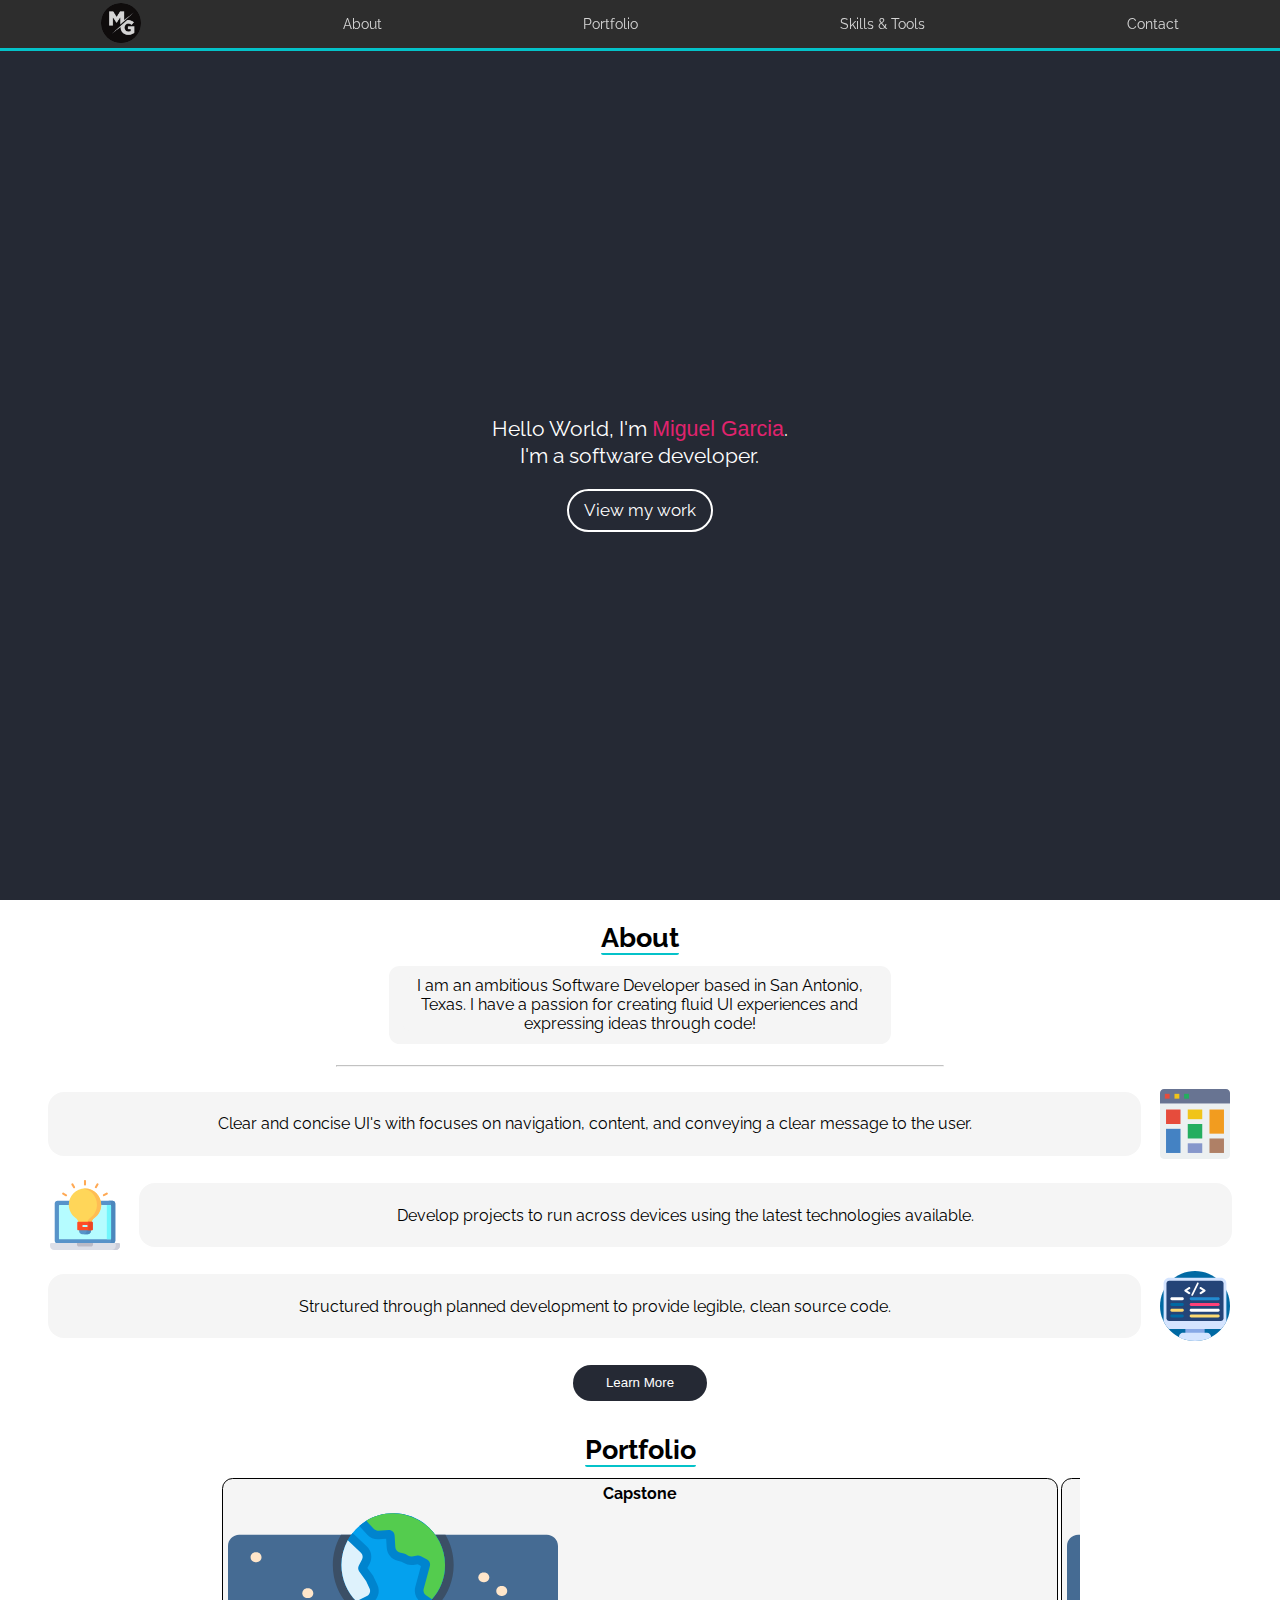
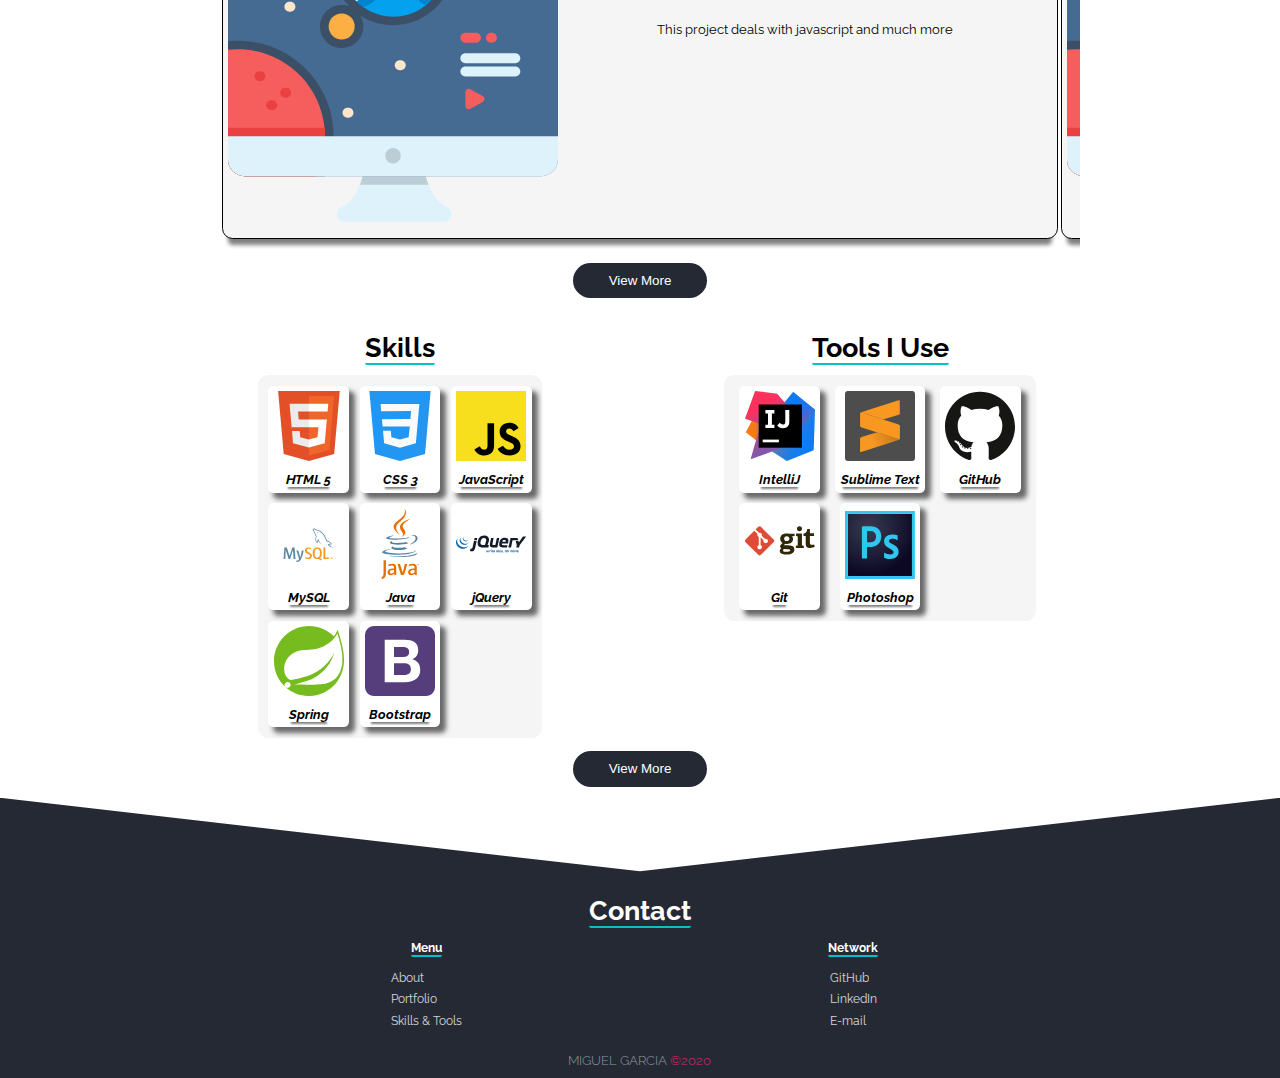
<file: index.html>
<!DOCTYPE html>
<html lang="en">
<head>
    <meta charset="UTF-8">
    <meta name="viewport" content="width=device-width, initial-scale=1, viewport-fit=cover">
    <link href="https://fonts.googleapis.com/css?family=Raleway:300,300i,400,400i,500,500i,600,600i,700,700i&display=swap"
          rel="stylesheet">
    <link rel="stylesheet" href="./css/pageTemplate.css">
    <link rel="stylesheet" href="./css/header.css">
    <link rel="stylesheet" href="./css/index.css">
    <link rel="stylesheet" href="./css/footer.css">
    <title>Miguel Garcia</title>
    <!--    Open Graph meta Tag    -->
    <meta property="og:title" content="MG Dev. Home">
    <meta property="og:description" content="">
    <meta property="og:image" content="https://raw.githubusercontent.com/miguelgarcia210/miguelgarcia210.github.io/master/images/open-graph-logo-miguelgarcia.png">
    <meta property="og:url" content="https://miguelgarcia210.github.io">
    <!--    Facebook meta tag   -->
    <meta property="og:site_name" content="Software Developer: Miguel Garcia">
    <!--    Twitter meta tag    -->
    <meta name="twitter:card" content="summary_large_image">
    <meta name="twitter:image:alt" content="Software Developer: Miguel Garcia Logo">
    <!--    Fav Icons    -->
    <link rel="apple-touch-icon" sizes="180x180" href="./images/logo/icons/apple-touch-icon.png?v=2">
    <link rel="icon" type="image/png" sizes="32x32" href="./images/logo/icons/favicon-32x32.png?v=2">
    <link rel="icon" type="image/png" sizes="16x16" href="./images/logo/icons/favicon-16x16.png?v=2">
    <link rel="manifest" href="./images/logo/icons/site.webmanifest?v=2">
    <link rel="mask-icon" href="./images/logo/icons/safari-pinned-tab.svg?v=2" color="#000000">
    <link rel="shortcut icon" href="./images/logo/icons/favicon.ico?v=2">
    <meta name="msapplication-TileColor" content="#24635c">
    <meta name="msapplication-config" content="./images/logo/icons/browserconfig.xml?v=2">
    <meta name="theme-color" content="#24635c">
</head>
<body>

<header class="header">
    <div class="container" id="container">
        <nav>
            <ul class="nav-list m-nav-list">
                <li class="nav-item">
                    <div class="m-menu">
                        <span class="line line-top"></span>
                        <span class="line line-bottom"></span>
                    </div>
                </li>
                <li class="nav-item m-logo">
                    <a href="index.html" class="nav-link">
                        <img src="images/mgCircleLogo.png" alt="website logo" class="nav-link-logo">
                    </a>
                </li>
            </ul>

            <ul class="nav-list d-nav-list">
                <li class="nav-item nav-item-hidden">
                    <a href="index.html" class="nav-link">
                        <img src="images/mgCircleLogo.png" alt="website logo" class="nav-link-logo">
                    </a>
                </li>
                <li class="nav-item">
                    <a href="about.html" class="nav-link">About</a>
                </li>
                <li class="nav-item">
                    <a href="portfolio.html" class="nav-link">Portfolio</a>
                </li>
                <li class="nav-item">
                    <a href="skillsTools.html" class="nav-link">Skills & Tools</a>
                </li>
                <li class="nav-item">
                    <a href="contact.html" class="nav-link">Contact</a>
                </li>
            </ul>
        </nav>
    </div>
</header>

<main>
    <section id="home-splash" class="home-splash">
        <p class="home-splash-intro">
            Hello World, I'm <span id="dev-name" class="dev-name">Miguel Garcia</span>. <br>I'm a software developer.
        </p>
        <!--        <a href="portfolio.html">-->
        <a href="#portfolio-id">
            <div class="home-splash-button">
                View my work
            </div>
        </a>
    </section>
    <section class="safe-area">
        <section class="home-about">
            <div class="content-title">
                <h1>About</h1>
            </div>
            <div class="card">
                <div class="card-content">
                    <p class="about-intro-p">
                        I am an ambitious Software Developer based in San Antonio, Texas.
                        I have a passion for creating fluid UI experiences and expressing ideas through code!
                    </p>
                </div>
            </div>
            <hr class="about-divider">
            <div class="developmental-pillars">
                <div class="pillar">
                    <div class="pillar-container">
                        <p class="pillar-card">
                            Clear and concise UI's with focuses on navigation, content, and conveying a clear message to
                            the
                            user.
                        </p>
                    </div>
                    <div class="pillar-icon">
                        <img src="images/user-interface-initial.svg" alt="user interface layout" class="active">
                        <img src="images/user-interface-final.svg" alt="user interface layout" class="non-active">
                    </div>
                </div>
                <div class="pillar-invert">
                    <div class="pillar-container">
                        <p class="pillar-card">
                            Develop projects to run across devices using the latest technologies available.
                        </p>
                    </div>
                    <div class="pillar-icon">
                        <img src="images/modern-technologies-initial.svg" alt="user interface layout" class="active">
                        <img src="images/modern-technologies-final.svg" alt="user interface layout" class="active">
                    </div>
                </div>
                <div class="pillar">
                    <div class="pillar-container">
                        <p class="pillar-card">
                            Structured through planned development to provide legible, clean source code.
                        </p>
                    </div>
                    <div class="pillar-icon">
                        <img src="images/source-code-initial.svg" alt="user interface layout" class="active">
                        <img src="images/source-code-final.svg" alt="user interface layout" class="non-active">
                    </div>
                </div>
            </div>
            <div class="traverse-container">
                <a href="about.html">
                    <button class="traverse-btn">
                        Learn More
                    </button>
                </a>
            </div>
        </section>
        <section class="home-portfolio">
            <div class="content-title">
                <h1 id="portfolio-id">Portfolio</h1>
            </div>
            <section class="portfolio-container">
                <div class="portfolio-projects">
                    <div class="project-card">
                        <img src="images/astronomy-placeholder.svg" alt="project placeholder image here"
                             class="project-image">
                        <h2 class="project-title">Capstone</h2>
                        <p class="project-description">
                            This project deals with javascript and much more
                        </p>
                    </div>
                    <div class="project-card">
                        <img src="images/astronomy-placeholder.svg" alt="project placeholder image here"
                             class="project-image">
                        <h2 class="project-title">Texas Ad-lister</h2>
                        <p class="project-description">
                            A full stack ad-list application designed for the residents of the state of Texas.
                        </p>
                    </div>
                    <div class="project-card">
                        <img src="images/astronomy-placeholder.svg" alt="project placeholder image here"
                             class="project-image">
                        <h2 class="project-title">Movie Project</h2>
                        <p class="project-description">
                            An application built utilizing Javascript to log movies. Users are able to view, input,
                            edit,
                            and delete movie logs.
                        </p>
                    </div>
                    <div class="project-card">
                        <img src="images/astronomy-placeholder.svg" alt="project placeholder image here"
                             class="project-image">
                        <h2 class="project-title">Weather Map API</h2>
                        <p class="project-description">
                            An asynchronous weather application that provides a mapped location with forecasts across
                            the
                            globe.
                        </p>
                    </div>
                    <div class="project-card">
                        <img src="images/astronomy-placeholder.svg" alt="project placeholder image here"
                             class="project-image">
                        <h2 class="project-title">Up and Coming...</h2>
                        <p class="project-description">
                            View more projects within my portfolio, and projects currently in development by clicking
                            the
                            <span class="view-more-excerpt">View&nbsp;More</span> button below!
                        </p>
                    </div>
                </div>
            </section>
            <div class="traverse-container">
                <a href="portfolio.html">
                    <button class="traverse-btn">
                        View More
                    </button>
                </a>
            </div>
        </section>
        <section class="home-skills">
            <div class="content-title skills-title">
                <h1>Skills</h1>
            </div>
            <div class="skills-card">
                <div class="card-content">
                    <ul class="language-list">
                        <li>
                            <img src="images/html5-logo.svg" alt="html 5 logo" class="language-logo">
                            <span class="language-text">HTML 5</span>
                        </li>
                        <li>
                            <img src="images/css3-logo.svg" alt="css 3 logo" class="language-logo">
                            <span class="language-text">CSS 3</span>
                        </li>
                        <li>
                            <img src="images/javascript-logo.svg" alt="javascript logo" class="language-logo">
                            <span class="language-text">JavaScript</span>
                        </li>
                        <li>
                            <img src="images/mysql-logo.svg" alt="mysql logo" class="language-logo">
                            <span class="language-text">MySQL</span>
                        </li>
                        <li>
                            <img src="images/java-logo.svg" alt="java logo" class="language-logo">
                            <span class="language-text">Java</span>
                        </li>
                        <li>
                            <img src="images/jquery-logo.svg" alt="jquery logo" class="language-logo">
                            <span class="language-text">jQuery</span>
                        </li>
                        <li>
                            <img src="images/spring-logo.svg" alt="spring logo" class="language-logo">
                            <span class="language-text">Spring</span>
                        </li>
                        <li>
                            <img src="images/bootstrap-logo.svg" alt="bootstrap logo" class="language-logo">
                            <span class="language-text">Bootstrap</span>
                        </li>
                    </ul>
                </div>
            </div>
            <div class="content-title tools-title">
                <h1>Tools I Use</h1>
            </div>
            <div class="skills-card">
                <div class="card-content">
                    <ul class="language-list">
                        <li>
                            <img src="images/intellij-logo.svg" alt="intellij logo" class="language-logo">
                            <span class="language-text">IntelliJ</span>
                        </li>
                        <li>
                            <img src="images/sublime-text-logo.svg" alt="sublime text logo" class="language-logo">
                            <span class="language-text">Sublime Text</span>
                        </li>
                        <li>
                            <img src="images/github-logo.svg" alt="github logo" class="language-logo">
                            <span class="language-text">GitHub</span>
                        </li>
                        <li>
                            <img src="images/git-logo.svg" alt="git logo" class="language-logo">
                            <span class="language-text">Git</span>
                        </li>
                        <li>
                            <img src="images/photoshop-logo.svg" alt="photoshop logo" class="language-logo">
                            <span class="language-text">Photoshop</span>
                        </li>
                    </ul>
                </div>
            </div>
            <div class="traverse-container">
                <a href="skillsTools.html">
                    <button class="traverse-btn">
                        View More
                    </button>
                </a>
            </div>
        </section>
    </section>
    <div class="separator-container">
        <svg style="display: block" preserveAspectRatio="none" viewBox="0 0 100 102" height="100%" width="100%"
             version="1.1" xmlns="http://www.w3.org/2000/svg">
            <path d="M0 0 L50 100 L100 0 Z" fill="white" stroke="white"></path>
        </svg>
    </div>
    <section class="home-contact">
        <div class="content-title">
            <h1>Contact</h1>
        </div>
        <!-- TODO: Create form for contact submissions -->
        <!--        <form action="mailto:test@gmail.com" method="POST" enctype="text/plain">-->
        <!--            <label for="name">Name:</label><br>-->
        <!--            <input type="text" name="name" id="name"><br>-->
        <!--            <label for="mail">E-mail:</label><br>-->
        <!--            <input type="text" name="mail" id="mail"><br>-->
        <!--            <label for="message">Message:</label><br>-->
        <!--            <input type="text" name="message" id="message" size="50"><br><br>-->
        <!--            <input type="submit" value="Send">-->
        <!--            <input type="reset" value="Reset">-->
        <!--        </form>-->
    </section>
</main>

<footer>
    <div class="footer-menu">
        <div class="f-title">
            <h3 class="f-content-title">Menu</h3>
        </div>
        <ul class="f-menu-list">
            <li><a href="about.html"><span class="f-nav-link">About</span></a></li>
            <li><a href="portfolio.html"><span class="f-nav-link">Portfolio</span></a></li>
            <li><a href="skillsTools.html"><span class="f-nav-link">Skills & Tools</span></a></li>
        </ul>
    </div>
    <div class="footer-network">
        <div class="f-title">
            <h3 class="f-content-title">Network</h3>
        </div>
        <ul class="f-network-list">
            <li><a href="https://github.com/miguelgarcia210"><span class="f-nav-link">GitHub</span></a></li>
            <li><a href="https://www.linkedin.com/in/miguelgarcia210"><span class="f-nav-link">LinkedIn</span></a></li>
            <li><a href=""><span class="f-nav-link">E-mail</span></a></li>
        </ul>
    </div>
    <span class="footer-copyright">MIGUEL GARCIA <span class="f-copyright-stamp">&copy2020</span></span>
</footer>

<script src="js/jquery-2.2.4.js"></script>
<script src="js/header.js"></script>
<script src=js/index.js></script>
</body>
</html>
</file>
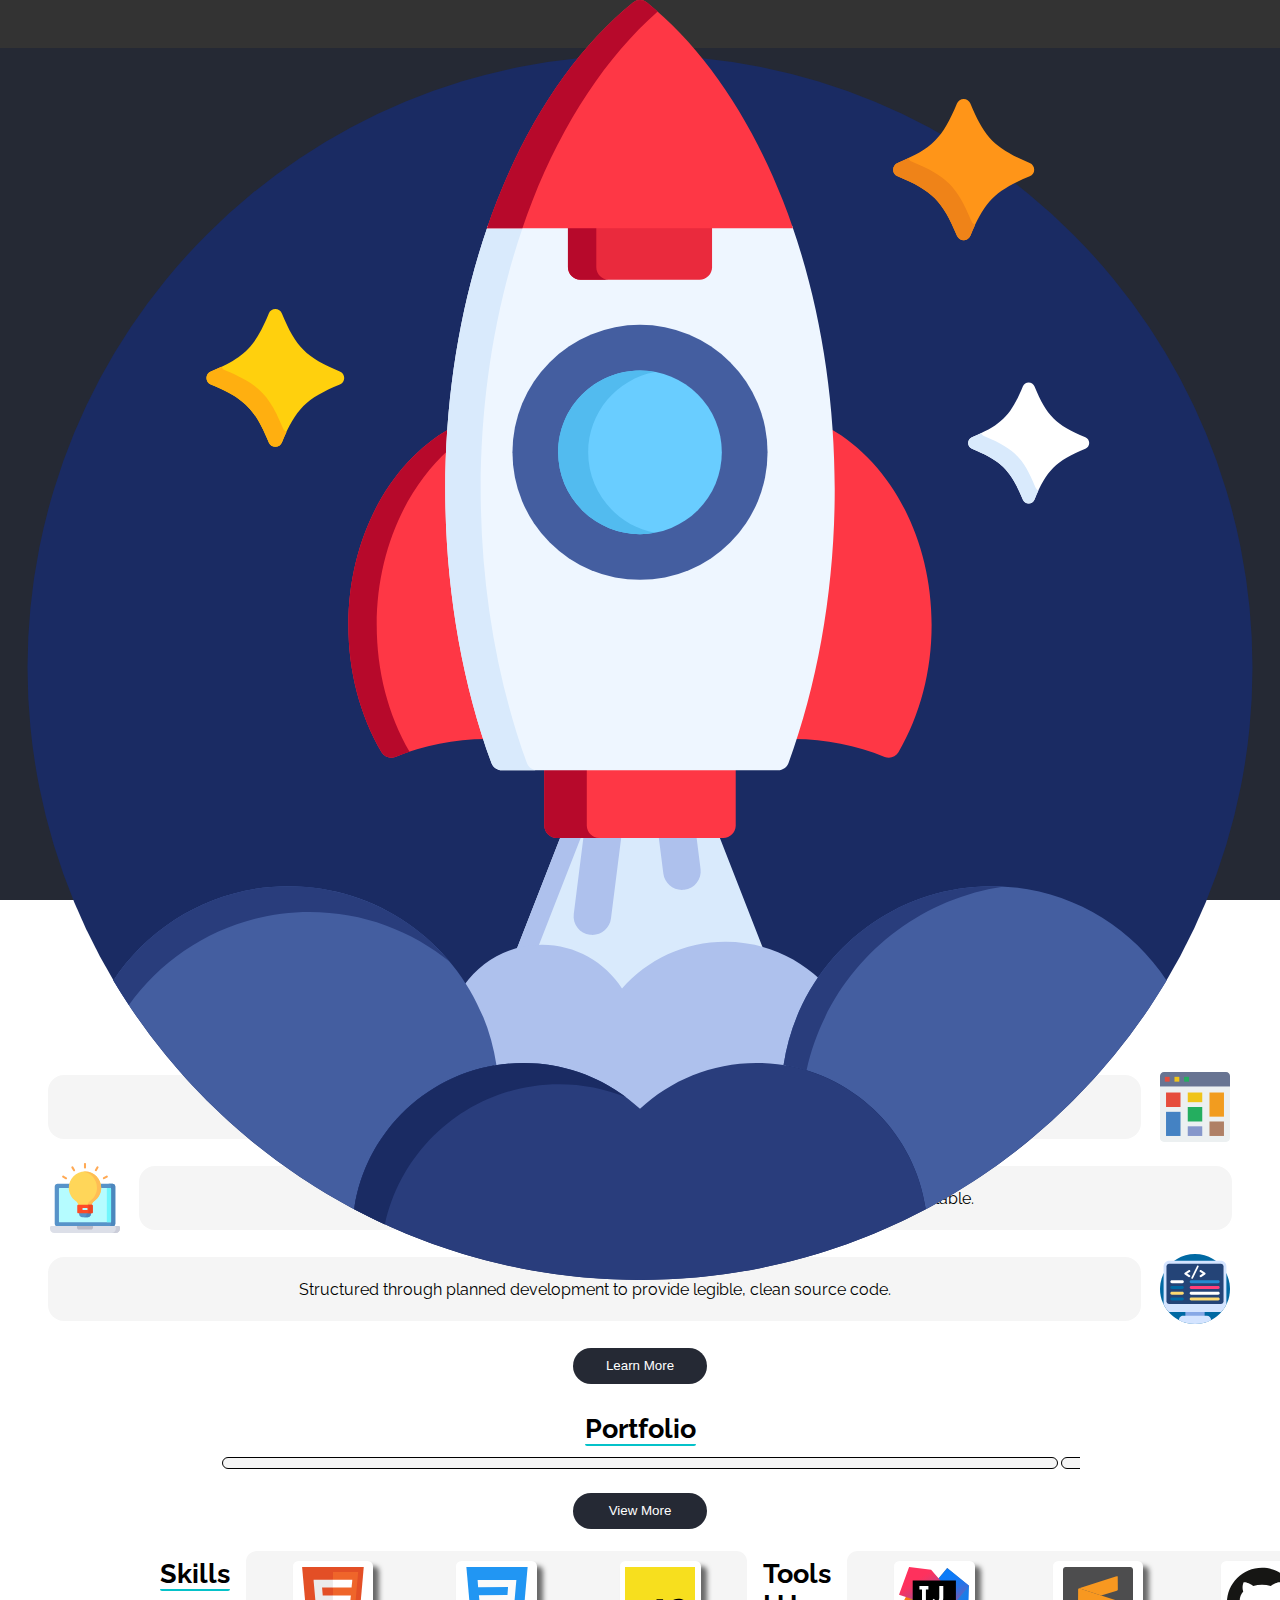
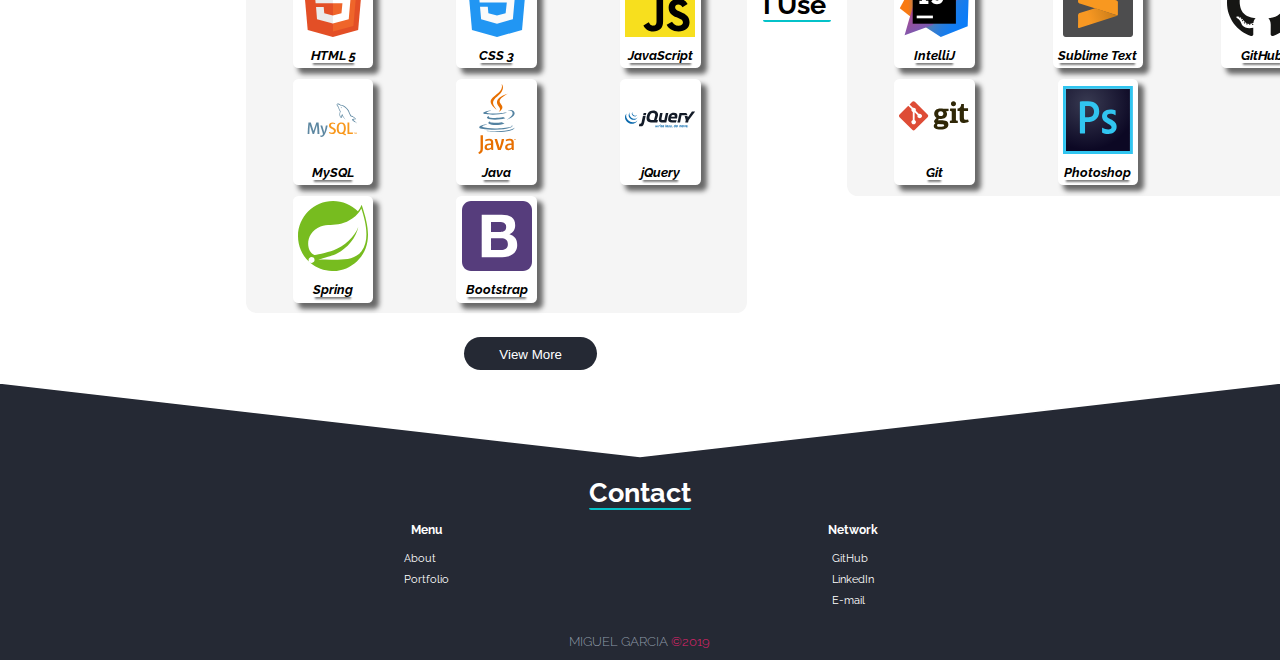
<file: html/index.html>
<!DOCTYPE html>
<html lang="en">
<head>
    <meta charset="UTF-8">
    <meta name="viewport" content="width=device-width, initial-scale=1">
    <title>Title</title>
    <link href="https://fonts.googleapis.com/css?family=Raleway:300,300i,400,400i,500,500i,600,600i,700,700i&display=swap"
          rel="stylesheet">
    <link rel="stylesheet" href="../css/pwebsite.css">
</head>
<body>

<header class="header-style">
    <ul id="nav" class="nav-list">
        <li class="menu-icon">
            <div class="menu-icon-container">
                <span class="menu-icon-bread-crust menu-icon-bread-top"></span>
                <span class="menu-icon-bread-crust menu-icon-bread-bottom"></span>
            </div>
        </li>
        <li class="menu-logo-container">
<!--            <img src="../img/pwebsite/rocketLogo1.png" alt="rocket-logo" id="nav-logo">-->
            <img src="../images/spaceship2-logo.svg" alt="rocket-logo" id="nav-logo" class="menu-logo">
        </li>
    </ul>
</header>

<main>
    <section id="home-splash" class="home-splash">
        <p class="home-splash-intro">
            Hello, I'm <span class="dev-name">Miguel Garcia</span>. <br>I'm a software developer.
        </p>
        <div class="home-splash-button">
            View my work
        </div>
    </section>
    <section class="home-about">
        <div class="content-title">
            <h1>About</h1>
        </div>
        <div class="card">
            <div class="card-content">
                <p class="about-intro-p">
                    I am an ambitious Software Developer based in San Antonio, Texas.
                    I have a passion for creating fluid UI experiences and expressing ideas through code!
                </p>
            </div>
        </div>
        <div class="developmental-pillars">
            <div class="pillar">
                <div class="pillar-container">
                    <p class="pillar-card">
<!--                        Creating clear and concise User Interfaces is a goal I strive to achieve in every project.-->
<!--                        With focuses on content, navigation, and conveying a clear message to the intended audience.-->
                        Clear and concise UI's with focuses on navigation, content, and conveying a clear message to the user.
                    </p>
                </div>
                <div class="pillar-icon">
                    <img src="../images/user-interface-initial.svg" alt="user interface layout" class="active">
                    <img src="../images/user-interface-final.svg" alt="user interface layout" class="non-active">
                </div>
            </div>


            <div class="pillar-invert">
                <div class="pillar-container">
                    <p class="pillar-card">
                        Develop projects to run across devices using the latest technologies available.
                    </p>
                </div>
                <div class="pillar-icon">
                    <img src="../images/modern-technologies-initial.svg" alt="user interface layout" class="active">
                    <img src="../images/modern-technologies-final.svg" alt="user interface layout" class="active">
                </div>
            </div>


            <div class="pillar">
                <div class="pillar-container">
                    <p class="pillar-card">
                        Structured through planned development to provide legible, clean source code.
                    </p>
                </div>
                <div class="pillar-icon">
                    <img src="../images/source-code-initial.svg" alt="user interface layout" class="active">
                    <img src="../images/source-code-final.svg" alt="user interface layout" class="non-active">
                </div>
            </div>
        </div>
        <div class="traverse-container">
            <button class="traverse-btn">
                Learn More
            </button>
        </div>
    </section>

    <section class="home-portfolio">
        <div class="content-title">
            <h1>Portfolio</h1>
        </div>
        <section class="portfolio-container">
            <div class="portfolio-projects">
                <div class="project-card"></div>
                <div class="project-card"></div>
                <div class="project-card"></div>
                <div class="project-card"></div>
            </div>
        </section>
        <div class="traverse-container">
            <button class="traverse-btn">
                View More
            </button>
        </div>
    </section>
    <section class="home-skills">
        <div class="content-title">
            <h1>Skills</h1>
        </div>
        <div class="card">
            <div class="card-content">
                <ul class="language-list">
                    <li>
                        <img src="../images/html5-logo.svg" alt="html 5 logo" class="language-logo">
                        <span class="language-text">HTML 5</span>
                    </li>
                    <li>
                        <img src="../images/css3-logo.svg" alt="css 3 logo" class="language-logo">
                        <span class="language-text">CSS 3</span>
                    </li>
                    <li>
                        <img src="../images/javascript-logo.svg" alt="javascript logo" class="language-logo">
                        <span class="language-text">JavaScript</span>
                    </li>
                    <li>
                        <img src="../images/mysql-logo.svg" alt="mysql logo" class="language-logo">
                        <span class="language-text">MySQL</span>
                    </li>
                    <li>
                        <img src="../images/java-logo.svg" alt="java logo" class="language-logo">
                        <span class="language-text">Java</span>
                    </li>
                    <li>
                        <img src="../images/jquery-logo.svg" alt="jquery logo" class="language-logo">
                        <span class="language-text">jQuery</span>
                    </li>
                    <li>
                        <img src="../images/spring-logo.svg" alt="spring logo" class="language-logo">
                        <span class="language-text">Spring</span>
                    </li>
                    <li>
                        <img src="../images/bootstrap-logo.svg" alt="bootstrap logo" class="language-logo">
                        <span class="language-text">Bootstrap</span>
                    </li>
                </ul>
            </div>
        </div>
        <div class="content-title">
            <h1>Tools I Use</h1>
        </div>
        <div class="card">
            <div class="card-content">
                <ul class="language-list">
                    <li>
                        <img src="../images/intellij-logo.svg" alt="intellij logo" class="language-logo">
                        <span class="language-text">IntelliJ</span>
                    </li>
                    <li>
                        <img src="../images/sublime-text-logo.svg" alt="sublime text logo" class="language-logo">
                        <span class="language-text">Sublime Text</span>
                    </li>
                    <li>
                        <img src="../images/github-logo.svg" alt="github logo" class="language-logo">
                        <span class="language-text">GitHub</span>
                    </li>
                    <li>
                        <img src="../images/git-logo.svg" alt="git logo" class="language-logo">
                        <span class="language-text">Git</span>
                    </li>
                    <li>
                        <img src="../images/photoshop-logo.svg" alt="photoshop logo" class="language-logo">
                        <span class="language-text">Photoshop</span>
                    </li>
                </ul>
            </div>
        </div>
        <div class="traverse-container">
            <button class="traverse-btn">
                View More
            </button>
        </div>
    </section>
    <div class="separator-container">
        <svg style="display: block" preserveAspectRatio="none" viewBox="0 0 100 102" height="100%" width="100%"
             version="1.1" xmlns="http://www.w3.org/2000/svg">
            <path d="M0 0 L50 100 L100 0 Z" fill="white" stroke="white"></path>
        </svg>
    </div>
    <section class="home-contact">
        <div class="content-title">
            <h1>Contact</h1>
        </div>
        <!-- TODO: Create form for contact submissions -->
        <form action="">

        </form>
    </section>
</main>

<footer>
    <div class="footer-menu">
        <div class="f-title">
            <h3>Menu</h3>
            <span class="f-checkpoint-bar"></span>
        </div>
        <ul class="f-menu-list">
            <li>About</li>
            <li>Portfolio</li>
        </ul>
    </div>
    <div class="footer-network">
        <div class="f-title">
            <h3>Network</h3>
            <span class="f-checkpoint-bar"></span>
        </div>
        <ul class="f-network-list">
            <li>GitHub</li>
            <li>LinkedIn</li>
            <li>E-mail</li>
        </ul>
    </div>
    <span class="footer-copyright">MIGUEL GARCIA <span class="f-copyright-stamp">&copy2019</span></span>
</footer>

<script src="../js/jquery-2.2.4.js"></script>
<!--<script src="https://cdn.jsdelivr.net/particles.js/2.0.0/particles.min.js"></script>-->
<script src=../js/pwebsite.js></script>
</body>
</html>
</file>
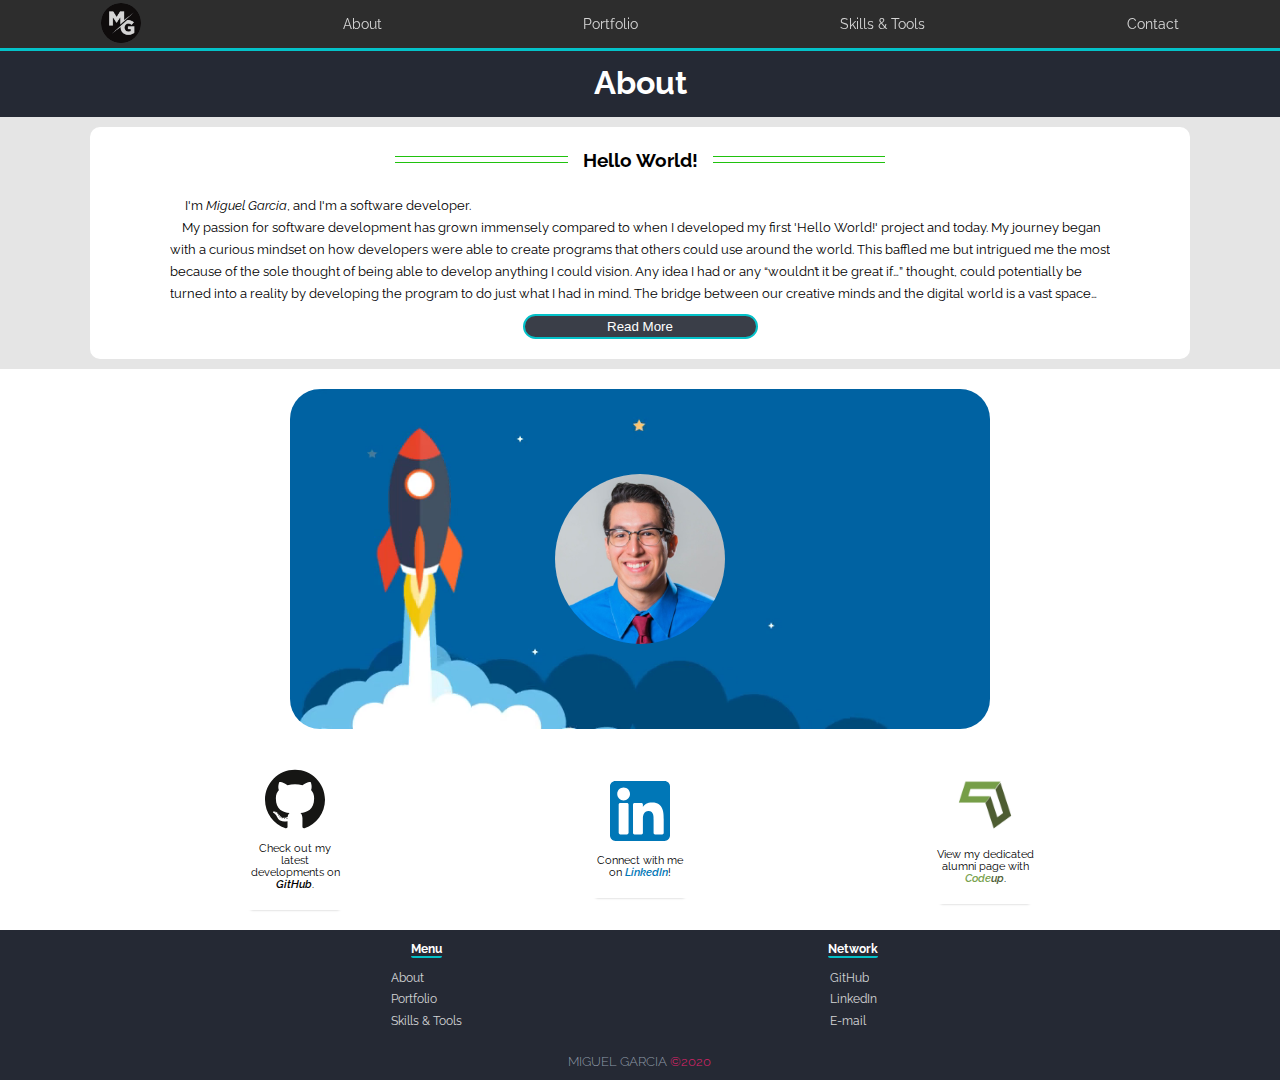
<file: about.html>
<!DOCTYPE html>
<html lang="en">
<head>
    <meta charset="UTF-8">
    <meta name="viewport" content="width=device-width, initial-scale=1, viewport-fit=cover">
    <link href="https://fonts.googleapis.com/css?family=Raleway:300,300i,400,400i,500,500i,600,600i,700,700i&display=swap"
          rel="stylesheet">
    <link rel="stylesheet" href="./css/pageTemplate.css">
    <link rel="stylesheet" href="./css/header.css">
    <link rel="stylesheet" href="./css/about.css">
    <link rel="stylesheet" href="./css/footer.css">
    <title>About Miguel</title>
    <!--    Open Graph meta Tag    -->
    <meta property="og:title" content="MG Dev. About">
    <meta property="og:description" content="">
    <meta property="og:image"
          content="https://raw.githubusercontent.com/miguelgarcia210/miguelgarcia210.github.io/master/images/open-graph-logo-miguelgarcia.png">
    <meta property="og:url" content="https://miguelgarcia210.github.io">
    <!--    Facebook meta tag   -->
    <meta property="og:site_name" content="Software Developer: Miguel Garcia">
    <!--    Twitter meta tag    -->
    <meta name="twitter:card" content="summary_large_image">
    <meta name="twitter:image:alt" content="Software Developer: Miguel Garcia Logo">
    <!--    Fav Icons    -->
    <link rel="apple-touch-icon" sizes="180x180" href="./images/logo/icons/apple-touch-icon.png?v=2">
    <link rel="icon" type="image/png" sizes="32x32" href="./images/logo/icons/favicon-32x32.png?v=2">
    <link rel="icon" type="image/png" sizes="16x16" href="./images/logo/icons/favicon-16x16.png?v=2">
    <link rel="manifest" href="./images/logo/icons/site.webmanifest?v=2">
    <link rel="mask-icon" href="./images/logo/icons/safari-pinned-tab.svg?v=2" color="#000000">
    <link rel="shortcut icon" href="./images/logo/icons/favicon.ico?v=2">
    <meta name="msapplication-TileColor" content="#24635c">
    <meta name="msapplication-config" content="./images/logo/icons/browserconfig.xml?v=2">
    <meta name="theme-color" content="#24635c">
</head>
<body>

<header class="header">
    <div class="container" id="container">
        <nav>
            <ul class="nav-list m-nav-list">
                <li class="nav-item">
                    <div class="m-menu">
                        <span class="line line-top"></span>
                        <span class="line line-bottom"></span>
                    </div>
                </li>
                <li class="nav-item m-logo">
                    <a href="index.html" class="nav-link">
                        <img src="images/mgCircleLogo.png" alt="website logo" class="nav-link-logo">
                    </a>
                </li>
            </ul>

            <ul class="nav-list d-nav-list">
                <li class="nav-item nav-item-hidden">
                    <a href="index.html" class="nav-link">
                        <img src="images/mgCircleLogo.png" alt="website logo" class="nav-link-logo">
                    </a>
                </li>
                <li class="nav-item">
                    <a href="about.html" class="nav-link">About</a>
                </li>
                <li class="nav-item">
                    <a href="portfolio.html" class="nav-link">Portfolio</a>
                </li>
                <li class="nav-item">
                    <a href="skillsTools.html" class="nav-link">Skills & Tools</a>
                </li>
                <li class="nav-item">
                    <a href="contact.html" class="nav-link">Contact</a>
                </li>
            </ul>
        </nav>
    </div>
</header>

<main>
    <section id="page-header" class="page-header">
        <h1>About</h1>
    </section>

    <section id="about-section" class="about-section">
        <section class="safe-area">
            <div id="p-about-container" class="p-about-container">
                <h3 class="about-header"><span>Hello World!</span></h3>
                <p class="p-about-desc clamp">
                    &nbsp;&nbsp;&nbsp;&nbsp;
                    <span class="about-first-line">
                    I'm <span class="about-dev-name">Miguel Garcia</span>, and I'm a software developer.
                </span>
                    <br>
                    &nbsp;&nbsp;&nbsp;&nbsp;My passion for software development has grown immensely compared to when I
                    developed my first 'Hello World!' project and today. My journey began with a curious mindset on how
                    developers were able to create programs that others could use around the world. This baffled me but
                    intrigued me the most because of the sole thought of being able to develop anything I could vision.
                    Any
                    idea I had or any “wouldn’t it be great if…” thought, could potentially be turned into a reality by
                    developing the program to do just what I had in mind. The bridge between our creative minds and the
                    digital world is a vast space filled with opportunity and I knew my ambition was to learn how I can
                    create my own bridges and bring my visions to reality in this ever changing digital world.<br>
                </p>
                <div class="read-more-content hidden">
                    <p class="p-about-desc ">
                        &nbsp;&nbsp;&nbsp;&nbsp;I yearned to learn how new technologies enabled us to communicate to the
                        digital
                        world and so I began searching for sources of information so I may begin to educate myself. I
                        began
                        downloading mobile applications and reading books to learn syntactical skills and basic
                        fundamentals
                        of
                        any language I was interested in. During my collegiate academia, I began to transition into
                        Computer
                        Science as my field of study. Unfortunately, my collegiate education came to a halt due to
                        family
                        hardships and as a result I settled back in my hometown. I quickly obtained a job and though it
                        was
                        not
                        in my desired field, I continued to focus on my programming skills and found interest in web
                        development. I acquired educational books in HTML, CSS, and JavaScript. Fortunately, my
                        occupation
                        allotted an hour for lunch and I would eat my meal while I continued my readings. Questions
                        would
                        arise
                        occasionally as to what I was reading and I would explain what language the book was based on
                        and
                        it’s
                        purpose. I enjoyed answering these questions because it allowed me to evaluate myself on how
                        well I
                        was
                        retaining the information and if my understandings were well enough to explain it’s
                        functionality.<br>
                    </p>
                    <p class="p-about-desc ">
                        &nbsp;&nbsp;&nbsp;&nbsp;After some time, I relocated to a nearby city to further my education. I
                        believe
                        plans are great because they give a sense of motivation and drive to reach your ultimate goal at
                        the
                        end
                        of your plan. However, plans don’t always go accordingly and I’ve come to realize this over
                        time. My
                        intentions were to attend college in the fall and continue to pursue my degree in Computer
                        Science.
                        This
                        seemed to be my straightforward path to follow. Then one day I came across an ad of a coding
                        boot
                        camp
                        named <span class="codeup-name">Code<span>up</span></span>. My options soon doubled and I took a
                        huge
                        leap and applied for their Full Stack Web Development Program. Fortunately, I was accepted into
                        the
                        program and I was soon to begin practicing and advancing my skills as a developer in a
                        professional
                        setting. I quickly adapted to their rigorous, fast-paced curriculum and enjoyed every
                        frustrating
                        syntactical error, type error, and all the others that occurred during my developmental
                        projects. I
                        created bonds with others passionate about programming and their future as a developer through
                        individual developments and pair programming projects. Each one of us entered as strangers but
                        then
                        graduated with skills, knowledge, and close friends. I am grateful for this journey I endured
                        and
                        continue to practice my skills and learn new technologies for future implementations.<br>
                    </p>
                    <p class="p-about-desc ">
                        &nbsp;&nbsp;&nbsp;&nbsp;The next journey is never certain but there will always be options to be
                        considered. Some may appear far in the distance in comparison to others, but I believe a little
                        faith in
                        the decision you choose makes a powerful difference. I have always been a software developer at
                        heart
                        and I know my limits based on my skills and knowledge which is why I persist my studies to
                        improve.
                        Software development is dynamic and challenges me to continue to engage myself into my passion.
                        By
                        leveraging my skills, I’m able to make conceptual thoughts a reality and continue to express
                        myself
                        through code in this world. I encourage you to continue pursuing your passion and I hope it
                        brings
                        you
                        joy. The same joy my passion has done for me. I am <span
                            class="about-dev-name">Miguel Garcia</span>
                        and
                        I am a software developer who enjoys bridging the connection from our creative minds to our
                        digital
                        world.<br>
                    </p>
                </div>
                <button class="read-more-btn" type="button">Read More</button>
            </div>
        </section>
    </section>

    <!--    TODO: check optimization    -->
    <!--    <section onload="preloader()" id="profile-section" class="profile-section">-->
    <section id="profile-section" class="profile-section">
        <div class="profile-container safe-area">
            <!--    <img src="images/aboutMiguel/backgrounds/gifs/rocketBackground.gif" alt="Animated space rocket image" class="profile-background">    -->
            <!--    Optimized size of GIF    -->
            <video src="images/aboutMiguel/backgrounds/videos/rocketBackground.mp4"
                   poster="images/aboutMiguel/backgrounds/gifs/rocketBackground.gif" preload="auto" playsinline autoplay
                   loop muted class="profile-background"></video>
            <img src="images/aboutMiguel/profile-photo.jpg" alt="Miguel Garcia Portrait" class="profile-photo">
        </div>
    </section>

    <section id="network-section" class="network-section safe-area">
        <div class="network-container">
            <div class="network-option">
                <a href="https://github.com/miguelgarcia210">
                    <img src="images/github-logo.svg" alt="GitHub Logo" class="network-logo">
                </a>
                <p class="network-desc">Check out my latest developments on <span class="github-name network-domain">GitHub</span>.
                </p>
            </div>
            <div class="network-option">
                <a href="https://www.linkedin.com/in/miguelgarcia210/">
                    <img src="images/network/linkedin-logo.svg" alt="LinkedIn Logo" class="network-logo">
                </a>
                <p class="network-desc">Connect with me on <span class="linkedin-name network-domain">LinkedIn</span>!
                </p>
            </div>
            <div class="network-option">
                <a href="https://alumni.codeup.com/students/760">
                    <img src="images/network/codeup-logo.jpg" alt="CodeUp Logo" class="network-logo">
                </a>
                <p class="network-desc">View my dedicated alumni page with <span class="codeup-name network-domain">Code<span>up</span></span>.
                </p>
            </div>
            <!--            <div class="network-option">-->
            <!--                <a href="">-->
            <!--                    <img src="" alt="Email Icon" class="network-logo">-->
            <!--                </a>-->
            <!--                <p class="network-desc hidden">Contact me directly via Email</p>-->
            <!--            </div>-->
        </div>
    </section>

</main>

<footer>
    <div class="footer-menu">
        <div class="f-title">
            <h3 class="f-content-title">Menu</h3>
        </div>
        <ul class="f-menu-list">
            <li><a href="about.html"><span class="f-nav-link">About</span></a></li>
            <li><a href="portfolio.html"><span class="f-nav-link">Portfolio</span></a></li>
            <li><a href="skillsTools.html"><span class="f-nav-link">Skills & Tools</span></a></li>
        </ul>
    </div>
    <div class="footer-network">
        <div class="f-title">
            <h3 class="f-content-title">Network</h3>
        </div>
        <ul class="f-network-list">
            <li><a href="https://github.com/miguelgarcia210"><span class="f-nav-link">GitHub</span></a></li>
            <li><a href="https://www.linkedin.com/in/miguelgarcia210"><span class="f-nav-link">LinkedIn</span></a></li>
            <li><a href=""><span class="f-nav-link">E-mail</span></a></li>
        </ul>
    </div>
    <span class="footer-copyright">MIGUEL GARCIA <span class="f-copyright-stamp">&copy2020</span></span>
</footer>

<script src="js/jquery-2.2.4.js"></script>
<script src="js/header.js"></script>
<script src="js/about.js"></script>
</body>
</html>
</file>
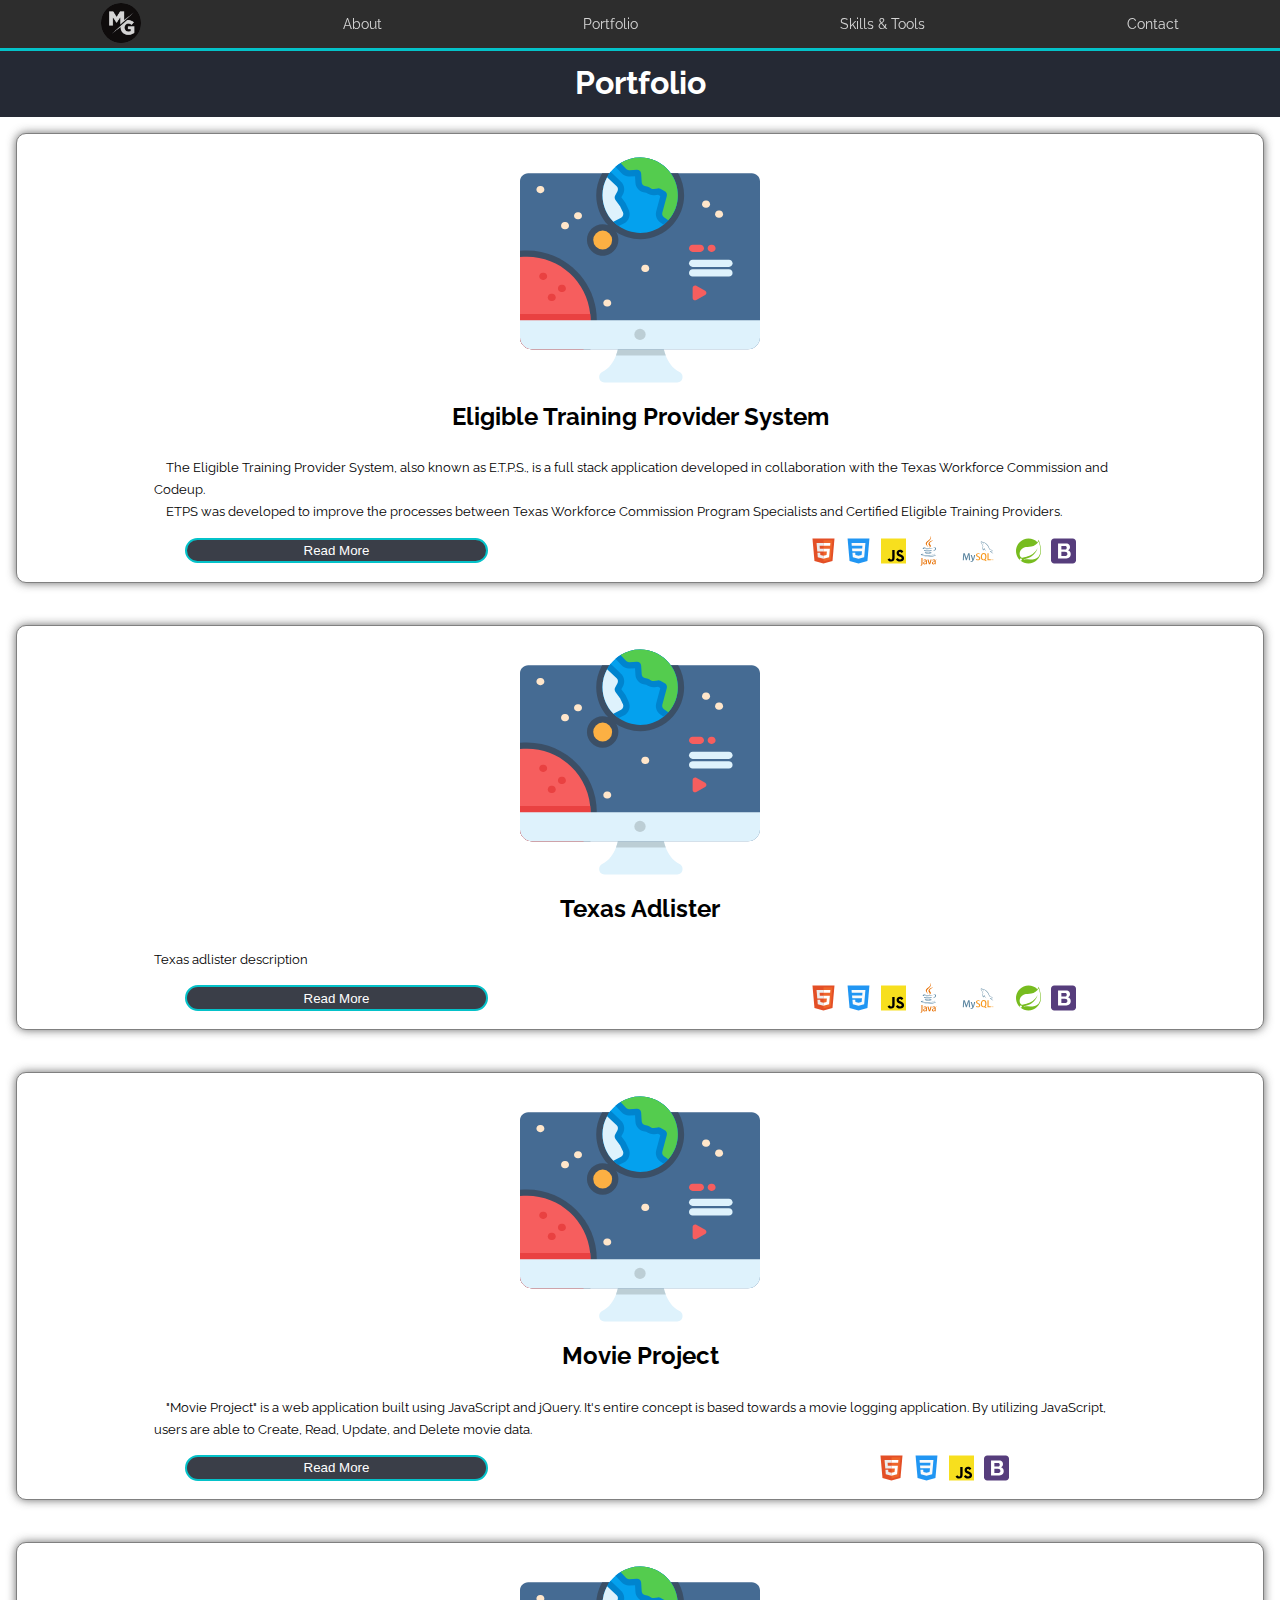
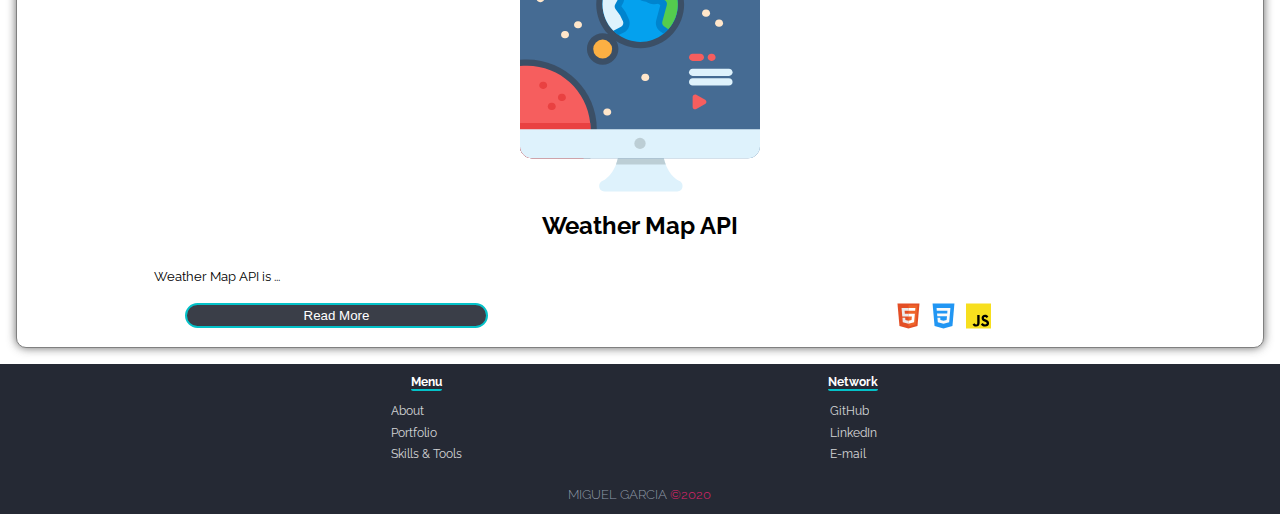
<file: portfolio.html>
<!DOCTYPE html>
<html lang="en">
<head>
    <meta charset="UTF-8">
    <meta name="viewport" content="width=device-width, initial-scale=1, viewport-fit=cover">
    <link href="https://fonts.googleapis.com/css?family=Raleway:300,300i,400,400i,500,500i,600,600i,700,700i&display=swap"
          rel="stylesheet">
<!--    <link rel="stylesheet" href="/css/pageTemplate.css">-->
    <link rel="stylesheet" href="./css/pageTemplate.css">
    <link rel="stylesheet" href="./css/header.css">
    <link rel="stylesheet" href="./css/portfolio.css">
    <link rel="stylesheet" href="./css/footer.css">
    <title>Portfolio : MG</title>
    <!--    Open Graph meta Tag    -->
    <meta property="og:title" content="MG Dev. Portfolio">
    <meta property="og:description" content="">
    <meta property="og:image" content="https://raw.githubusercontent.com/miguelgarcia210/miguelgarcia210.github.io/master/images/open-graph-logo-miguelgarcia.png">
    <meta property="og:url" content="https://miguelgarcia210.github.io">
    <!--    Facebook meta tag   -->
    <meta property="og:site_name" content="Software Developer: Miguel Garcia">
    <!--    Twitter meta tag    -->
    <meta name="twitter:card" content="summary_large_image">
    <meta name="twitter:image:alt" content="Software Developer: Miguel Garcia Logo">
    <!--    Fav Icons    -->
    <link rel="apple-touch-icon" sizes="180x180" href="./images/logo/icons/apple-touch-icon.png?v=2">
    <link rel="icon" type="image/png" sizes="32x32" href="./images/logo/icons/favicon-32x32.png?v=2">
    <link rel="icon" type="image/png" sizes="16x16" href="./images/logo/icons/favicon-16x16.png?v=2">
    <link rel="manifest" href="./images/logo/icons/site.webmanifest?v=2">
    <link rel="mask-icon" href="./images/logo/icons/safari-pinned-tab.svg?v=2" color="#000000">
    <link rel="shortcut icon" href="./images/logo/icons/favicon.ico?v=2">
    <meta name="msapplication-TileColor" content="#24635c">
    <meta name="msapplication-config" content="./images/logo/icons/browserconfig.xml?v=2">
    <meta name="theme-color" content="#24635c">
</head>
<body>

<header class="header">
    <div class="container" id="container">
        <nav>
            <ul class="nav-list m-nav-list">
                <li class="nav-item">
                    <div class="m-menu">
                        <span class="line line-top"></span>
                        <span class="line line-bottom"></span>
                    </div>
                </li>
                <li class="nav-item m-logo">
                    <a href="index.html" class="nav-link">
                        <img src="images/mgCircleLogo.png" alt="website logo" class="nav-link-logo">
                    </a>
                </li>
            </ul>

            <ul class="nav-list d-nav-list">
                <li class="nav-item nav-item-hidden">
                    <a href="index.html" class="nav-link">
                        <img src="images/mgCircleLogo.png" alt="website logo" class="nav-link-logo">
                    </a>
                </li>
                <li class="nav-item">
                    <a href="about.html" class="nav-link">About</a>
                </li>
                <li class="nav-item">
                    <a href="portfolio.html" class="nav-link">Portfolio</a>
                </li>
                <li class="nav-item">
                    <a href="skillsTools.html" class="nav-link">Skills & Tools</a>
                </li>
                <li class="nav-item">
                    <a href="contact.html" class="nav-link">Contact</a>
                </li>
            </ul>
        </nav>
    </div>
</header>

<main>
    <section class="page-header">
        <h1>Portfolio</h1>
    </section>
    <section class="p-section safe-area">
        <section class="p-container">
            <div class="p-content">
                <div class="p-image">
                    <img src="images/astronomy-placeholder.svg" alt="">
                </div>
                <h2 class="p-title">Eligible Training Provider System</h2>
                <div class="p-desc-cont">
                    <p class="description">
                        &nbsp;&nbsp;&nbsp;&nbsp;The Eligible Training Provider System, also known as E.T.P.S., is a full
                        stack application
                        developed in collaboration with the Texas Workforce Commission and Codeup.<br>
                        &nbsp;&nbsp;&nbsp;&nbsp;ETPS was developed to improve the processes between Texas Workforce
                        Commission Program Specialists and Certified
                        Eligible Training Providers.<br>
                        <span class="extended-description">
                            &nbsp;&nbsp;&nbsp;&nbsp;These processes include, but are not limited to, training provider program updates, automatic notifications importing and exporting of provider data, as well as secure and direct communication for Texas Workforce Commission program specialists and it's many impacted individual providers. ETPS is the developmental product of a more efficient system maintaining provider security and privacy.<br>
                            &nbsp;&nbsp;&nbsp;&nbsp;ETPS utilizes the Model, View, Controller (MVC) design pattern, MySQL as it's RDBMS, Apache POI API towards all Microsoft Excel data manipulation provided either imported and exported.
</span>
                    </p>
                </div>
                <button type="button" class="read-more-btn">Read More</button>
                <div class="p-lang-cont">
                    <div class="p-lang-list">
                        <img src="images/html5-logo.svg" alt="HTML" class="p-lang-logo">
                        <img src="images/css3-logo.svg" alt="CSS" class="p-lang-logo">
                        <img src="images/javascript-logo.svg" alt="JavaScript" class="p-lang-logo">
                        <img src="images/java-logo.svg" alt="Java" class="p-lang-logo">
                        <img src="images/mysql-logo.svg" alt="MySQL" class="p-lang-logo">
                        <img src="images/spring-logo.svg" alt="Spring" class="p-lang-logo">
                        <img src="images/bootstrap-logo.svg" alt="Bootstrap" class="p-lang-logo">
                    </div>
                </div>
            </div>
        </section>
        <section class="p-container">
            <div class="p-content">
                <div class="p-image">
                    <img src="images/astronomy-placeholder.svg" alt="">
                </div>
                <h2 class="p-title">Texas Adlister</h2>
                <div class="p-desc-cont">
                    <p class="description">
                        Texas adlister description
                        <span class="extended-description">More information</span>
                    </p>
                </div>
                <button type="button" class="read-more-btn">Read More</button>
                <div class="p-lang-cont">
                    <div class="p-lang-list">
                        <img src="images/html5-logo.svg" alt="HTML" class="p-lang-logo">
                        <img src="images/css3-logo.svg" alt="CSS" class="p-lang-logo">
                        <img src="images/javascript-logo.svg" alt="JavaScript" class="p-lang-logo">
                        <img src="images/java-logo.svg" alt="Java" class="p-lang-logo">
                        <img src="images/mysql-logo.svg" alt="MySQL" class="p-lang-logo">
                        <img src="images/spring-logo.svg" alt="Spring" class="p-lang-logo">
                        <img src="images/bootstrap-logo.svg" alt="Bootstrap" class="p-lang-logo">
                    </div>
                </div>
            </div>
        </section>
        <section class="p-container">
            <div class="p-content">
                <div class="p-image">
                    <img src="images/astronomy-placeholder.svg" alt="">
                </div>
                <h2 class="p-title">Movie Project</h2>
                <div class="p-desc-cont">
                    <p class="description">
                        &nbsp;&nbsp;&nbsp;&nbsp;"Movie Project" is a web application built using JavaScript and jQuery. It's entire concept is based towards a movie logging application. By utilizing JavaScript, users are able to <span>Create</span>, <span>Read</span>, <span>Update</span>, and <span>Delete</span> movie data.
                        <span class="extended-description">This applications UI was created using a CSS framework known as Bootstrap along with the implementation of custom CSS.<br>
                            &nbsp;&nbsp;&nbsp;&nbsp;Utilizing jQuery, Ajax requests were performed to send and retrieve data without refreshing the current page. The current web page would then render generated HTML based on JSON responses. With editing movies, users are prompted with a pre-populated form with the selected movie's data to be altered and updated. </span>
                    </p>
                </div>
                <button type="button" class="read-more-btn">Read More</button>
                <div class="p-lang-cont">
                    <div class="p-lang-list">
                        <img src="images/html5-logo.svg" alt="HTML" class="p-lang-logo">
                        <img src="images/css3-logo.svg" alt="CSS" class="p-lang-logo">
                        <img src="images/javascript-logo.svg" alt="JavaScript" class="p-lang-logo">
                        <img src="images/bootstrap-logo.svg" alt="Bootstrap" class="p-lang-logo">
                    </div>
                </div>
            </div>
        </section>
        <section class="p-container">
            <div class="p-content">
                <div class="p-image">
                    <img src="images/astronomy-placeholder.svg" alt="">
                </div>
                <h2 class="p-title">Weather Map API</h2>
                <div class="p-desc-cont">
                    <p class="description">
                        Weather Map API is ...
                        <span class="extended-description">More information</span>
                    </p>
                </div>
                <button type="button" class="read-more-btn">Read More</button>
                <div class="p-lang-cont">
                    <div class="p-lang-list">
                        <img src="images/html5-logo.svg" alt="HTML" class="p-lang-logo">
                        <img src="images/css3-logo.svg" alt="CSS" class="p-lang-logo">
                        <img src="images/javascript-logo.svg" alt="JavaScript" class="p-lang-logo">
                    </div>
                </div>
            </div>
        </section>
    </section>
</main>
<section>
    <div id="testImages">

    </div>
</section>

<footer>
    <div class="footer-menu">
        <div class="f-title">
            <h3 class="f-content-title">Menu</h3>
        </div>
        <ul class="f-menu-list">
            <li><a href="about.html"><span class="f-nav-link">About</span></a></li>
            <li><a href="portfolio.html"><span class="f-nav-link">Portfolio</span></a></li>
            <li><a href="skillsTools.html"><span class="f-nav-link">Skills & Tools</span></a></li>
        </ul>
    </div>
    <div class="footer-network">
        <div class="f-title">
            <h3 class="f-content-title">Network</h3>
        </div>
        <ul class="f-network-list">
            <li><a href="https://github.com/miguelgarcia210"><span class="f-nav-link">GitHub</span></a></li>
            <li><a href="https://www.linkedin.com/in/miguelgarcia210"><span class="f-nav-link">LinkedIn</span></a></li>
            <li><a href=""><span class="f-nav-link">E-mail</span></a></li>
        </ul>
    </div>
    <span class="footer-copyright">MIGUEL GARCIA <span class="f-copyright-stamp">&copy2020</span></span>
</footer>

<script src="js/jquery-2.2.4.js"></script>
<script src="js/header.js"></script>
<script src="js/portfolio.js"></script>
</body>
</html>
</file>
<file: css/pageTemplate.css>
* {
    box-sizing: border-box;
}

body {
    background-color: #FFFFFF;
    margin: 0;
    font-family: 'Raleway', sans-serif;
    font-size: 7.5pt;
    height: 100vh;
    display: grid;
    grid-template-columns: 1fr;
    grid-template-rows: 48px 1fr auto;
}

/* === MAIN === */
main {
    grid-area: 2 / 1 / 3 / 2;
    /*    padding-top: 51px;*/
    /*    margin-top: -51px;*/
}

a:link {
    color: #0066CC;
    letter-spacing: inherit;
    text-decoration: none;
}

a:-webkit-any-link {
    cursor: pointer;
}

.safe-area {
    /*    !* Apple device safe area adjustments *!*/
    /*    !* TODO: Set fixed padding as fallback to safe-area's*/
    /*        setting is meant for iOS 10*!*/
    padding-right: constant(safe-area-inset-right); /* Status bar height on iOS 11.0 */
    padding-left: constant(safe-area-inset-right);
    padding-right: env(safe-area-inset-right); /* Status bar height on iOS 11+ */
    padding-left: env(safe-area-inset-left);
}
</file>
<file: css/header.css>
/* ===== HEADER ===== */
header {
    font-size: 10px;
    position: fixed;
    top: 0;
    width: 100%;
    z-index: 1400;
    height: 4.8em;
    background-color: rgba(0, 0, 0, .8);
    backdrop-filter: blur(2em);
    transition: background .36s cubic-bezier(0.32, 0.08, 0.24, 1), height .56s cubic-bezier(0.32, 0.08, 0.24, 1);
}

header a {
    text-decoration: none;
    display: block;
}

.container {
    width: 100%;
    margin: 0 auto;
    padding: 0;
    /*background-color: #8F9AA7;*/
    background-color: rgba(45, 45, 45, 0.98);

    border-bottom: 3px solid #04C2C9;

}
/* ===== LINKS ===== */
a:link.nav-link {
    color: #ffffff;
}

a:visited.nav-link {
    color: #ffffff;
}

.nav-link {
    font-size: 1.4em;
    color: #ffffff;
    padding: 0 1em;
    opacity: .8;
    transition: opacity .5s;
}

.nav-link > img[alt*="website logo"] {
    padding: 0;
    font-size: 10px;
}

.nav-link-logo {
    width: 4em;
    height: 4em;
    border-radius: 50%;
    box-shadow: none;
    transition: box-shadow 1s;
}

/* ===== NAV LISTS ===== */

.d-nav-list {
    display: none;
}

.d-nav-list {
    /*display: flex;*/
    flex-direction: column;
    align-items: center;
    justify-content: flex-start;
    height: 100vh;
}

.nav-list.d-nav-list {
    padding: 1em 4em 1em;
}

.nav-list {
    list-style: none;
    margin: 0;
    padding: 0;
}

.m-nav-list {
    background-color: #8F9AA7;
}

/* ===== NAV ITEMS ===== */

.d-nav-list .nav-item {
    width: 100%;
    justify-content: left;
    border-bottom: 1px solid #04C2C9;
}

.nav-item {
    display: flex;
    justify-content: center;
    align-items: center;
    height: 4.8em;
    width: 4.8em;
}

.nav-item-hidden {
    display: none;
}

.m-logo {
    position: absolute;
    top: 0;
    bottom: 0;
    left: 0;
    right: 0;
    margin: auto;
}

/* ===== MENU ===== */
.m-menu {
    position: relative;
    z-index: 1500;
    width: 100%;
    height: 100%;
    display: flex;
    flex-direction: column;
    align-items: center;
    justify-content: center;
    cursor: pointer;
}

/*.noSelect {*/
/*    -webkit-touch-callout: none;*/
/*    -webkit-user-select: none;*/
/*    -khtml-user-select: none;*/
/*    -moz-user-select: none;*/
/*    -ms-user-select: none;*/
/*    user-select: none;*/
/*    -webkit-tap-highlight-color: transparent;*/
/*}*/

.line {
    position: absolute;
    width: 1.7em;
    height: 1px;
    background-color: #ffffff;
    transition: margin-top .3192s cubic-bezier(0.04, 0.04, 0.12, 0.96);
}

.line-top {
    margin-top: 3px;
}

.line-bottom {
    margin-top: -4px;
}

.active .line-top {
    margin-top: 0;
    transform: rotate(45deg);
    transition: transform .3192s .1s cubic-bezier(0.04, 0.04, 0.12, 0.96);
}

.active .line-bottom {
    margin-top: 0;
    transform: rotate(-45deg);
    transition: transform .3192s .1s cubic-bezier(0.04, 0.04, 0.12, 0.96);
}


/*X-Small devices (landscape phones, 567px and up)*/
@media (min-width: 567px) {}

/*Small devices (landscape phones, 576px and up)*/
@media (min-width: 576px) {}

/*Medium devices (tablets, 768px and up)*/
@media (min-width: 768px) {
    /* ===== NAVIGATION BAR ===== */
    .m-nav-list {
        display: none;
    }

    .nav-item-hidden {
        display: inherit;
    }

    .d-nav-list {
        display: flex !important;
        flex-direction: row;
        justify-content: space-around;
        height: auto;
    }

    .d-nav-list .nav-item {
        width: auto;
        justify-content: center;
        border-bottom: none;
    }

    .nav-list.d-nav-list {
        padding: 0;
    }

    .nav-link:hover {
        opacity: 1;
    }

    .nav-link-logo:hover {
        box-shadow: 0 0 9px 4px #FFFFFF;
    }
}

/*Large devices (desktops, 992px and up)*/
@media (min-width: 992px) {}

/*Extra large devices (large desktops, 1200px and up)*/
@media (min-width: 1200px) {}
</file>
<file: css/index.css>
body {
    font-size: 8pt;
}

/* ===== MENU ===== */
.m-menu {
    position: relative;
    z-index: 1500;
    width: 100%;
    height: 100%;
    display: flex;
    flex-direction: column;
    align-items: center;
    justify-content: center;
    cursor: pointer;
}

.line {
    position: absolute;
    width: 1.7em;
    height: 1px;
    background-color: #ffffff;
    transition: margin-top .3192s cubic-bezier(0.04, 0.04, 0.12, 0.96);
}

.line-top {
    margin-top: 3px;
}

.line-bottom {
    margin-top: -4px;
}

.active .line-top {
    margin-top: 0;
    transform: rotate(45deg);
    transition: transform .3192s .1s cubic-bezier(0.04, 0.04, 0.12, 0.96);
}

.active .line-bottom {
    margin-top: 0;
    transform: rotate(-45deg);
    transition: transform .3192s .1s cubic-bezier(0.04, 0.04, 0.12, 0.96);
}

/* === MAIN === */
.content-title h1 {
    font-size: 2.5em;
    margin-bottom: 0;
    border-bottom: 2px solid #04C2C9;
    border-radius: 2px;
    /* ALLOWS ANCHOR TAGS TO TITLES TO ACCOUNT FOR THE NAVIGATION BAR */
    /*
    Navigational bar is is 51px in height.
    Set top padding to 51px to account for the anchor tag call.
    Counter the top padding with -51px. But also keep default top margin maintain original vision.
    */
    margin-top: calc(0.83em - 51px);
    padding-top: 51px;
}

.content-title {
    display: flex;
    flex-direction: column;
    align-items: center;
}

.card {
    border-radius: 1em;
    width: 95%;
    min-height: 4em;
    margin: 0 auto 1em;
    padding: 0 1.5em;
    /*border: 1px solid red;*/
    /*background: lightgray;*/
}

.card-content {
    padding: 1em 0;
    margin-top: 1em;
    border-radius: 1em;
    background: #F5F5F5;
}

/*
    Container allows translateY on button hover to not affect surrounding content
    * All values are from .traverse-btn (first two values) & .traverse-btn:hover (last two values) *
    Height = top+bottom margin | font-size TO BE | line-height | translateY value
*/
.traverse-container {
    height: calc(2em + 2.5em + 11pt - .25em);
}

.traverse-btn {
    text-align: center;
    margin: 1em 0;
    background: #252934;
    color: #FFFFFF;
    border-radius: 2em;
    font-size: 10pt;
    width: 10em;
    line-height: 2.5em;
    border: none;
    cursor: pointer;
}

.traverse-btn:hover {
    background: #04C2C9;
    box-shadow: 0 0.5em 0.5em -0.4em #04C2C9;
    transform: translateY(-0.25em);
    font-size: 11pt;
    /* account for the font-size increase */
    margin: calc(1em - 1pt) 0;
    /* account for translateY value */
    line-height: calc(2.5em - 2.5pt);
    transition: .2s ease;
    font-weight: bold;
}

/* --- SPLASH SCREEN SECTION --- */
.home-splash {
    display: flex;
    height: calc(100vh - 48px);
    justify-content: center;
    align-items: center;
    background: #252934;
    flex-direction: column;
    line-height: 11pt;
}

.home-splash-intro {
    color: #ffffff;
    font-size: 16pt;
    text-align: center;
    line-height: 20pt;
    margin: 0 0 20px;
    z-index: 1;
}

.dev-name {
    color: #E1236E;
    font-family: 'Raleway-semibold', sans-serif;
    z-index: 1;
}

.home-splash-button {
    border: 2px solid #FFFFFF;
    border-radius: 25px;
    font-size: 13pt;
    text-align: center;
    padding: 12px 15px 12px 15px;
    color: #FFFFFF;
    z-index: 1;
}

/*.home-splash-button:hover {*/
/*    background: #04C2C9;*/
/*    border-color: #04C2C9;*/
/*    z-index: 1;*/
/*}*/

/* --- ABOUT SECTION --- */
.home-about {
    display: flex;
    flex-direction: column;
    align-items: center;
}

.about-intro-p {
    background: #F5F5F5;
    /*border: 1px solid red;*/
    border-radius: 1em;
    margin: 0;
    font-size: 10pt;
    padding: 0 0.5em;
    text-align: center;
    font-weight: normal;
}

.about-divider {
    width: calc(95% / 2);
    margin: 1em 0 0;
    opacity: 0.6;
}

.developmental-pillars {
    display: grid;
    grid-template-rows: auto;
    width: 95%;
    padding: 0 1.5em;
    margin: 1em auto 0;
}

/* Pillar Containers */
.pillar {
    display: grid;
    grid-template-rows: 100%;
    grid-template-columns: 3fr 7em;
    grid-column-gap: 1.5em;
    margin: 1em 0;
}

.pillar-invert {
    display: grid;
    grid-template-rows: 100%;
    grid-template-columns: 7em 3fr;
    grid-column-gap: 1.5em;
    margin: 1em 0;
}

.pillar-container {
    display: flex;
    flex-direction: column;
    justify-content: center;
    min-height: 70px;
}

/* pillar content styles */
.pillar-card {
    font-size: 10pt;
    background: #F5F5F5;
    border-radius: 1em;
    text-align: center;
    padding: 0.5em 0.5em;
    margin: 0;
    min-height: 4em;
    display: flex;
    flex-direction: column;
    justify-content: center;
}

/* pillar icon placements + styles */
.pillar-icon {
    grid-area: 1 / 2 / 2 / 3;
    display: flex;
    /* allows for .pillar-icon img to be absolute within containing div rather than
        taken out of the flow of the document */
    position: relative;
    /* allows the container to hide any content within that goes beyond y-axis */
    overflow-y: hidden;
    flex-direction: column;
    justify-content: center;
    align-items: center;
}

.pillar-invert .pillar-icon {
    grid-area: 1 / 1 / 2 / 2;
}

.pillar-icon img {
    display: none;
    position: absolute;
    width: 70px;
    height: 70px;

    -webkit-animation-name: fly-up-away;
    -webkit-animation-duration: 15s;
    -webkit-animation-iteration-count: infinite;

    -moz-animation-name: fly-up-away;
    -moz-animation-duration: 15s;
    -moz-animation-iteration-count: infinite;

    animation-name: fly-up-away;
    animation-duration: 15s;
    animation-iteration-count: infinite;
    /*animation-delay: 5s;*/
}

.active:nth-child(1) {
    display: block;
}

/*.pillar-icon img.active {*/
/*    display: block;*/
/*}*/

@keyframes fly-up-away {
    50%, 100% {
        transform: translate3d(0, -8em, 0);

    }
    0%, 40% {
        transform: translate3d(0, 0, 0);
    }
}

/* --- PORTFOLIO SECTION --- */
.home-portfolio {
    display: flex;
    flex-direction: column;
    align-items: center;
}

.portfolio-container {
    width: 95%;
    height: auto;
    display: grid;
    padding: 0 1.5em;
    margin-top: 1em;
}

.portfolio-projects {
    display: flex;
    flex-wrap: nowrap;
    overflow-x: auto;
    scroll-snap-type: x mandatory;
    -webkit-overflow-scrolling: touch;
    scroll-padding: 1em;
    padding-bottom: 1em;
    height: auto;
}

/* --- remove scroll bar display ONLY for forecast-container --- */
.portfolio-projects::-webkit-scrollbar {
    display: none;
}

.project-card {
    display: grid;
    grid-template-columns: 1fr;
    grid-auto-rows: max-content max-content auto;
    padding: 0.5em;
    align-items: center;
    min-height: 35em;
    width: 95%;
    border: 1px solid black;
    background-color: #F5F5F5;
    border-radius: 1em;
    box-shadow: 0 12px 4px -6px grey;
    /* scrollable settings*/
    flex: 0 0 auto;
    scroll-snap-align: center;
}

.project-card:first-child {
    margin-left: 2.5%;
}

.project-card:nth-last-child(n+2) {
    margin-right: 3px;
}

.project-image {
    grid-area: 1 / 1 / 2 / 2;
    max-width: 100%;
    height: auto;
}

.project-title {
    grid-area: 2 / 1 / 3 / 2;
    text-align: center;
    margin: 0.5em;
    height: auto;
    align-self: center;
}

.project-description {
    grid-area: 3 / 1 / 4 / 2;
    padding: 0.5em;
    font-size: 10pt;
    margin: 0;
    height: 8em;
    width: 100%;
    text-align: center;
    overflow-y: scroll;
}

.view-more-excerpt {
    font-style: italic;
    font-size: 11pt;
}

/* --- SKILLS & TOOLS SECTION --- */
.home-skills {
    display: flex;
    flex-direction: column;
    align-items: center;
}

.skills-card {
    border-radius: 1em;
    width: 95%;
    min-height: 10em;
    margin: 0 auto;
    padding: 0 1.5em;
    /*border: 1px solid red;*/
    /*background: lightgray;*/
}

.language-logo {
    height: 70px;
    width: 70px;
}

.language-list {
    list-style: none;
    padding: 0;
    margin: 0;
    display: grid;
    grid-template-columns: 1fr 1fr 1fr;
    grid-template-rows: auto;
    grid-row-gap: 1em;
    justify-items: center;
    align-content: center;
}

.language-list li {
    display: flex;
    flex-direction: column;
    align-items: center;
    /*border: 1px solid grey;*/
    border-radius: 0.5em;
    padding: 0.5em;
    background: #FFFFFF;
    box-shadow: 0.5em 0.5em 0.5em dimgrey;
    /*box-shadow: -10px 0px 10px 1px dimgrey;*/
}

/*.language-list li img {*/
/*    transition: 1s ease;*/
/*}*/

.language-list li img:hover {
    -webkit-transform: scale(1.1);
    -ms-transform: scale(1.1);
    transform: scale(1.1);
    transition: 0.5s ease;
}

.language-list li span {
    box-shadow: 0 4px 2px -2px grey;
}

.language-text {
    display: block;
    text-align: center;
    font-size: 10pt;
    font-style: italic;
    font-weight: bold;
    margin-top: 0.75em;
}

img[alt="git logo"] {
    padding: 25% 0;
}

/* --- SEPARATOR --- */
.separator-container {
    background: #252934;
    height: 75px;
    width: 100%;
    position: relative;
}

.separator-container svg {
    display: block;
    width: 100%;
    position: absolute;
    top: -1px;
}

/* --- CONTACT --- */
.home-contact {
    background: #252934;
}

.home-contact div h1 {
    color: #FFFFFF;
}

/*X-Small devices (landscape phones, 567px and up)*/
@media (min-width: 567px) {
    /* --- PORTFOLIO SECTION --- */
    .project-card {
        grid-template-columns: 2fr 3fr;
        min-height: auto;
    }

    .project-image {
        grid-area: 2 / 1 / 3 / 2;
        max-width: 16em;
        justify-self: center;
    }

    .project-title {
        grid-area: 1 / 1 / 2 / 3;
        margin: 0;
        align-self: center;
    }

    .project-description {
        grid-area: 2 / 2 / 3 / 3;
    }

    /* --- SKILLS & TOOLS SECTION --- */
    .home-skills {
        display: grid;
        grid-template-columns: 1fr 1fr 1fr 1fr;
        grid-template-rows: auto;
        align-items: flex-start;
    }

    .skills-title {
        grid-area: 1 / 1 / 2 / 3;
    }

    .tools-title {
        grid-area: 1 / 3 / 2 / 5;
    }

    .skills-card {
        width: auto;
    }

    .card-content {
        padding: 1em;
        width: auto;
    }

    .skills-card:nth-child(2) {
        grid-area: 2 / 1 / 3 / 3;
    }

    .skills-card:nth-child(4) {
        grid-area: 2 / 3 / 3 / 5;
    }

    .language-list {
        grid-template-columns: 1fr 1fr;
        grid-column-gap: 1em;
    }

    .home-skills > .traverse-container {
        display: flex;
        justify-content: center;
        grid-area: 3 / 2 / 4 / 4;
    }
}

/*Small devices (landscape phones, 576px and up)*/
@media (min-width: 576px) {
    /* --- SKILLS & TOOLS SECTION --- */
    .language-list {
        grid-template-columns: 1fr 1fr 1fr;
    }
}

/*Medium devices (tablets, 768px and up)*/
@media (min-width: 768px) {}

/*Large devices (desktops, 992px and up)*/
@media (min-width: 992px) {
    /* === MAIN === */
    .card {
        width: 50em;
    }
     /*--- SPLASH SCREEN SECTION --- */
    .home-splash-button:hover {
        background: #04C2C9;
        border-color: #04C2C9;
        z-index: 1;
    }

    /* --- ABOUT SECTION --- */
    .about-intro-p {
        font-size: 12pt;
    }

    .pillar-card {
        font-size: 12pt;
    }

    /* --- PORTFOLIO SECTION --- */
    .home-portfolio {
        margin: 0 auto;
        width: calc(100vw - 25%);
    }

    .project-image {
        max-width: 100%;
    }

    /* --- SKILLS & TOOLS SECTION --- */
    .home-skills {
        margin: 0 auto;
        width: calc(100vw - 25%);
    }
}

/*Extra large devices (large desktops, 1200px and up)*/
@media (min-width: 1200px) {
}
</file>
<file: css/footer.css>
/* === FOOTER === */
footer {
    grid-area: 3 / 1 / 4 / 2;
    background: #252934;
    min-height: 150px;
    display: grid;
    grid-template-columns: 1fr 2fr 2fr 1fr;
    grid-template-rows: auto;
}

footer h3 {
    margin-bottom: 0;
}


.footer-menu {
    display: flex;
    flex-direction: column;
    align-items: center;
    color: #ffffff;
    grid-area: 1 / 2 / 2 / 3;
}

.f-menu-list {
    list-style: none;
    padding: 0;
    line-height: 16pt;
}

.footer-network {
    display: flex;
    flex-direction: column;
    align-items: center;
    color: #ffffff;
    grid-area: 1 / 3 / 2 / 4;

}

.f-network-list {
    list-style: none;
    padding: 0;
    line-height: 16pt;
}

.f-title {
    display: flex;
    flex-direction: column;
    justify-content: center;
    align-items: center;
}

.f-content-title {
    border-bottom: 2px solid #04C2C9;
    border-radius: 2px;
}

/*a:link.f-nav-link {*/
/*    color: #ffffff;*/
/*}*/

/*a:visited.f-nav-link {*/
/*    color: #ffffff;*/
/*}*/

.f-nav-link {
    font-size: 9pt;
    color: #ffffff;
    /*padding: 0 1em;*/
    opacity: .8;
    transition: opacity .5s;
    cursor: pointer;
}

.f-nav-link:hover {
    opacity: 1;
}

/*.f-checkpoint-bar {*/
/*    height: 2px;*/
/*    width: 50px;*/
/*    background: #04C2C9;*/
/*    border-radius: 25px;*/
/*    margin-left: 25%;*/
/*    margin-right: 25%;*/
/*    margin-top: 2px;*/
/*}*/

/* --- COPYRIGHT --- */

.footer-copyright {
    grid-area: 2 / 2 / 3 / 4;
    font-family: 'Raleway', sans-serif;
    font-weight: 300;
    font-size: 10pt;
    color: #8F9AA7;
    text-align: center;
}

.f-copyright-stamp {
    color: #E1236E;
}
</file>
<file: css/pwebsite.css>
* {
    box-sizing: border-box;
}

body {
    background-color: #FFFFFF;
    margin: 0;
    font-family: 'Raleway', sans-serif;
    font-size: 8pt;
    display: grid;
    grid-template-columns: 1fr;
    grid-template-rows: 48px auto 1fr;
}

/* === HEADER === */
/*.header-style {*/
/*    height: 48px;*/
/*    background-color: #323232;*/
/*    background-color: rgba(45, 45, 45, 0.98);*/
/*    display: flex;*/
/*    align-items: center;*/
/*    position: fixed;*/
/*    z-index: 2;*/
/*    width: 100%;*/
/*    border-bottom: 3px solid #04C2C9;*/
/*}*/

/*!* --- NAV LIST --- *!*/
/*.nav-list {*/
/*    list-style: none;*/
/*    height: 48px;*/
/*    display: flex;*/
/*    margin: 0;*/
/*    padding: 0;*/
/*    width: 100%;*/
/*    justify-content: center;*/
/*    align-items: center;*/
/*    position: fixed;*/
/*    top: 0;*/
/*}*/

/*!* --- NAV MENU ICON --- *!*/
/*.menu-icon {*/
/*    position: absolute;*/
/*    height: 48px;*/
/*    width: 48px;*/
/*    z-index: 2;*/
/*    !*border: 1px solid red;*!*/
/*    left: 0;*/
/*    display: flex;*/
/*    justify-content: center;*/
/*    align-items: center;*/

/*    !* Apple device safe area adjustments *!*/
/*    !* TODO: Set fixed padding as fallback to safe-area's*/
/*        setting is meant for iOS 10*!*/
/*    padding-right: constant(safe-area-inset-right); !* Status bar height on iOS 11.0 *!*/
/*    padding-left: constant(safe-area-inset-right);*/
/*    padding-right: env(safe-area-inset-right); !* Status bar height on iOS 11+ *!*/
/*    padding-left: env(safe-area-inset-left);*/
/*}*/

/*.menu-icon-container {*/
/*    position: absolute;*/
/*    z-index: 3;*/
/*    height: 30px;*/
/*    width: 30px;*/
/*    display: flex;*/
/*    justify-content: center;*/
/*}*/

/*.menu-icon-bread-crust {*/
/*    display: block;*/
/*    position: absolute;*/
/*    width: 17px;*/
/*    height: 1px;*/
/*    border-radius: 0.5px;*/
/*    background: #ffffff;*/
/*    z-index: 1;*/
/*}*/

/*.menu-icon-bread-top {*/
/*    top: 10px;*/
/*}*/

/*.menu-icon-bread-bottom {*/
/*    bottom: 10px;*/
/*}*/

/*!*.menu-icon-bread-crust-top {*!*/
/*!*    top: 14px;*!*/
/*!*    transition: transform .1596s cubic-bezier(0.52, 0.16, 0.52, 0.84) .1008s, -webkit-transform .1596s cubic-bezier(0.52, 0.16, 0.52, 0.84) .1008s;*!*/
/*!*}*!*/

/*!*.menu-icon-bread-crust-bottom {*!*/
/*!*    bottom: 14px;*!*/
/*!*    transition: transform .1596s cubic-bezier(0.52, 0.16, 0.52, 0.84) .1008s, -webkit-transform .1596s cubic-bezier(0.52, 0.16, 0.52, 0.84) .1008s;*!*/
/*!*}*!*/

/*!* --- NAV LOGO --- *!*/
/*.menu-logo-container {*/
/*    !*position: absolute;*!*/
/*    width: 40px;*/
/*    height: 40px;*/
/*}*/

/*.menu-logo {*/
/*    !*height: inherit;*!*/
/*    !*width: inherit;*!*/
/*}*/
header {
    font-size: 10px;
    position: fixed;
    top: 0;
    width: 100%;
    z-index: 1400;
    height: 4.8em;
    background-color: rgba(0, 0, 0, .8);
    backdrop-filter: blur(2em);
    transition: background .36s cubic-bezier(0.32, 0.08, 0.24, 1), height .56s cubic-bezier(0.32, 0.08, 0.24, 1);
}

header a {
    text-decoration: none;
    display: block;
}

.container {
    width: 100%;
    margin: 0 auto;
    padding: 0;
    /*background-color: #8F9AA7;*/
    background-color: rgba(45, 45, 45, 0.98);

    border-bottom: 3px solid #04C2C9;

}

.nav-link {
    font-size: 1.4em;
    color: #ffffff;
    padding: 0 1em;
    transition: opacity .5s;
}

.nav-link-logo {
    width: 4em;
    height: 4em;
}

.d-nav-list {
    display: none;
}

.d-nav-list {
    /*display: flex;*/
    flex-direction: column;
    align-items: center;
    justify-content: flex-start;
    height: 100vh;
}

.nav-list.d-nav-list {
    padding: 1em 4em 1em;
}

.d-nav-list .nav-item {
    width: 100%;
    justify-content: left;
    border-bottom: 1px solid #04C2C9;
}

.nav-list {
    list-style: none;
    margin: 0;
    padding: 0;
}

.nav-item {
    display: flex;
    justify-content: center;
    align-items: center;
    height: 4.8em;
    width: 4.8em;
}

.nav-item-hidden {
    display: none;
}

.m-nav-list {
    background-color: #8F9AA7;
}

/* ===== MENU ===== */
.m-menu {
    position: relative;
    z-index: 1500;
    width: 100%;
    height: 100%;
    display: flex;
    flex-direction: column;
    align-items: center;
    justify-content: center;
    cursor: pointer;
}

.line {
    position: absolute;
    width: 1.7em;
    height: 1px;
    background-color: #ffffff;
    transition: margin-top .3192s cubic-bezier(0.04, 0.04, 0.12, 0.96);
}

.line-top {
    margin-top: 3px;
}

.line-bottom {
    margin-top: -4px;
}

.active .line-top {
    margin-top: 0;
    transform: rotate(45deg);
    transition: transform .3192s .1s cubic-bezier(0.04, 0.04, 0.12, 0.96);
}

.active .line-bottom {
    margin-top: 0;
    transform: rotate(-45deg);
    transition: transform .3192s .1s cubic-bezier(0.04, 0.04, 0.12, 0.96);
}

/* === MAIN === */
main {
    grid-area: 2 / 1 / 3 / 2;
}

.content-title h1 {
    font-size: 2.5em;
    margin-bottom: 0;
    border-bottom: 2px solid #04C2C9;
    border-radius: 2px;
}

.content-title {
    display: flex;
    flex-direction: column;
    align-items: center;
}

.card {
    border-radius: 1em;
    width: 95%;
    min-height: 4em;
    margin: 0 auto 1em;
    padding: 0 1.5em;
    /*border: 1px solid red;*/
    /*background: lightgray;*/
}

.card-content {
    padding: 1em 0;
    margin-top: 1em;
    border-radius: 1em;
    background: #F5F5F5;
}

/*
    Container allows translateY on button hover to not affect surrounding content
    * All values are from .traverse-btn (first two values) & .traverse-btn:hover (last two values) *
    Height = top+bottom margin | font-size TO BE | line-height | translateY value
*/
.traverse-container {
    height: calc(2em + 2.5em + 11pt - .25em);
}

.traverse-btn {
    text-align: center;
    margin: 1em 0;
    background: #252934;
    color: #FFFFFF;
    border-radius: 2em;
    font-size: 10pt;
    width: 10em;
    line-height: 2.5em;
    border: none;
    cursor: pointer;
}

.traverse-btn:hover {
    background: #04C2C9;
    box-shadow: 0 0.5em 0.5em -0.4em #04C2C9;
    transform: translateY(-0.25em);
    font-size: 11pt;
    /* account for the font-size increase */
    margin: calc(1em - 1pt) 0;
    /* account for translateY value */
    line-height: calc(2.5em - 2.5pt);
    transition: .2s ease;
    font-weight: bold;
}

/* --- SPLASH SCREEN SECTION --- */
.home-splash {
    display: flex;
    height: calc(100vh - 48px);
    justify-content: center;
    align-items: center;
    background: #252934;
    flex-direction: column;
    line-height: 11pt;
}

.home-splash-intro {
    color: #ffffff;
    font-size: 16pt;
    text-align: center;
    line-height: 20pt;
    margin: 0 0 20px;
    z-index: 1;
}

.dev-name {
    color: #E1236E;
    font-family: 'Raleway-semibold', sans-serif;
    z-index: 1;
}

.home-splash-button {
    border: 2px solid #ffffff;
    border-radius: 25px;
    font-size: 13pt;
    text-align: center;
    padding: 12px 15px 12px 15px;
    color: #ffffff;
    z-index: 1;
}

.home-splash-button:hover {
    background: #04C2C9;
    border-color: #04C2C9;
    z-index: 1;
}

/* --- ABOUT SECTION --- */
.home-about {
    display: flex;
    flex-direction: column;
    align-items: center;
}

.about-intro-p {
    background: #F5F5F5;
    /*border: 1px solid red;*/
    border-radius: 1em;
    margin: 0;
    font-size: 10pt;
    padding: 0 0.5em;
    text-align: center;
    font-weight: normal;
}

.about-divider {
    width: calc(95% / 2);
    margin: 1em 0 0;
    opacity: 0.6;
}

.developmental-pillars {
    display: grid;
    grid-template-rows: auto;
    width: 95%;
    padding: 0 1.5em;
    margin: 1em auto 0;
}

/* Pillar Containers */
.pillar {
    display: grid;
    grid-template-rows: 100%;
    grid-template-columns: 3fr 7em;
    grid-column-gap: 1.5em;
    margin: 1em 0;
}

.pillar-invert {
    display: grid;
    grid-template-rows: 100%;
    grid-template-columns: 7em 3fr;
    grid-column-gap: 1.5em;
    margin: 1em 0;
}

.pillar-container {
    display: flex;
    flex-direction: column;
    justify-content: center;
    min-height: 70px;
}

/* pillar content styles */
.pillar-card {
    font-size: 10pt;
    background: #F5F5F5;
    border-radius: 1em;
    text-align: center;
    padding: 0.5em 0.5em;
    margin: 0;
    min-height: 4em;
    display: flex;
    flex-direction: column;
    justify-content: center;
}

/* pillar icon placements + styles */
.pillar-icon {
    grid-area: 1 / 2 / 2 / 3;
    display: flex;
    /* allows for .pillar-icon img to be absolute within containing div rather than
        taken out of the flow of the document */
    position: relative;
    /* allows the container to hide any content within that goes beyond y-axis */
    overflow-y: hidden;
    flex-direction: column;
    justify-content: center;
    align-items: center;
}

.pillar-invert .pillar-icon {
    grid-area: 1 / 1 / 2 / 2;
}

.pillar-icon img {
    display: none;
    position: absolute;
    width: 70px;
    height: 70px;

    -webkit-animation-name: fly-up-away;
    -webkit-animation-duration: 15s;
    -webkit-animation-iteration-count: infinite;

    -moz-animation-name: fly-up-away;
    -moz-animation-duration: 15s;
    -moz-animation-iteration-count: infinite;

    animation-name: fly-up-away;
    animation-duration: 15s;
    animation-iteration-count: infinite;
    /*animation-delay: 5s;*/
}

.active:nth-child(1) {
    display: block;
}

/*.pillar-icon img.active {*/
/*    display: block;*/
/*}*/

@keyframes fly-up-away {
    50%, 100% {
        transform: translate3d(0, -8em, 0);

    }
    0%, 40% {
        transform: translate3d(0, 0, 0);
    }
}

/* --- PORTFOLIO SECTION --- */
.home-portfolio {
    display: flex;
    flex-direction: column;
    align-items: center;
}

.portfolio-container {
    width: 95%;
    height: auto;
    display: grid;
    padding: 0 1.5em;
    margin-top: 1em;
}

.portfolio-projects {
    display: flex;
    flex-wrap: nowrap;
    overflow-x: auto;
    scroll-snap-type: x mandatory;
    -webkit-overflow-scrolling: touch;
    scroll-padding: 1em;
    padding-bottom: 1em;
    height: auto;
}

/* --- remove scroll bar display ONLY for forecast-container --- */
.portfolio-projects::-webkit-scrollbar {
    display: none;
}

.project-card {
    display: grid;
    grid-template-columns: 1fr;
    grid-auto-rows: max-content max-content auto;
    padding: 0.5em;
    align-items: center;
    min-height: 35em;
    width: 95%;
    border: 1px solid black;
    background-color: #F5F5F5;
    border-radius: 1em;
    box-shadow: 0 12px 4px -6px grey;
    /* scrollable settings*/
    flex: 0 0 auto;
    scroll-snap-align: center;
}

.project-card:first-child {
    margin-left: 2.5%;
}

.project-card:nth-last-child(n+2) {
    margin-right: 3px;
}

.project-image {
    grid-area: 1 / 1 / 2 / 2;
    max-width: 100%;
    height: auto;
}

.project-title {
    grid-area: 2 / 1 / 3 / 2;
    text-align: center;
    margin: 0.5em;
    height: auto;
    align-self: center;
}

.project-description {
    grid-area: 3 / 1 / 4 / 2;
    padding: 0.5em;
    font-size: 10pt;
    margin: 0;
    height: 8em;
    width: 100%;
    text-align: center;
    overflow-y: scroll;
}

.view-more-excerpt {
    font-style: italic;
    font-size: 11pt;
}

/* --- SKILLS & TOOLS SECTION --- */
.home-skills {
    display: flex;
    flex-direction: column;
    align-items: center;
}

.skills-card {
    border-radius: 1em;
    width: 95%;
    min-height: 10em;
    margin: 0 auto;
    padding: 0 1.5em;
    /*border: 1px solid red;*/
    /*background: lightgray;*/
}

.language-logo {
    height: 70px;
    width: 70px;
}

.language-list {
    list-style: none;
    padding: 0;
    margin: 0;
    display: grid;
    grid-template-columns: 1fr 1fr 1fr;
    grid-template-rows: auto;
    grid-row-gap: 1em;
    justify-items: center;
    align-content: center;
}

.language-list li {
    display: flex;
    flex-direction: column;
    align-items: center;
    /*border: 1px solid grey;*/
    border-radius: 0.5em;
    padding: 0.5em;
    background: #FFFFFF;
    box-shadow: 0.5em 0.5em 0.5em dimgrey;
    /*box-shadow: -10px 0px 10px 1px dimgrey;*/
}

/*.language-list li img {*/
/*    transition: 1s ease;*/
/*}*/

.language-list li img:hover {
    -webkit-transform: scale(1.1);
    -ms-transform: scale(1.1);
    transform: scale(1.1);
    transition: 0.5s ease;
}

.language-list li span {
    box-shadow: 0 4px 2px -2px grey;
}

.language-text {
    display: block;
    text-align: center;
    font-size: 10pt;
    font-style: italic;
    font-weight: bold;
    margin-top: 0.75em;
}

img[alt="git logo"] {
    padding: 25% 0;
}

/* --- SEPARATOR --- */
.separator-container {
    background: #252934;
    height: 75px;
    width: 100%;
    position: relative;
}

.separator-container svg {
    display: block;
    width: 100%;
    position: absolute;
    top: -1px;
}

/* --- CONTACT --- */
.home-contact {
    background: #252934;
}

.home-contact div h1 {
    color: #FFFFFF;
}

/* === FOOTER === */
footer {
    grid-area: 3 / 1 / 4 / 2;
    background: #252934;
    min-height: 150px;
    display: grid;
    grid-template-columns: 1fr 2fr 2fr 1fr;
    grid-template-rows: auto;
}

footer h3 {
    margin-bottom: 0;
}

.footer-menu {
    display: flex;
    flex-direction: column;
    align-items: center;
    color: #ffffff;
    grid-area: 1 / 2 / 2 / 3;
}

.f-menu-list {
    list-style: none;
    padding: 0;
    line-height: 16pt;
}

.footer-network {
    display: flex;
    flex-direction: column;
    align-items: center;
    color: #ffffff;
    grid-area: 1 / 3 / 2 / 4;

}

.f-network-list {
    list-style: none;
    padding: 0;
    line-height: 16pt;
}

.f-title {
    display: flex;
    flex-direction: column;
    justify-content: center;
    align-items: center;
}

.f-content-title {
    border-bottom: 2px solid #04C2C9;
    border-radius: 2px;
}

/*.f-checkpoint-bar {*/
/*    height: 2px;*/
/*    width: 50px;*/
/*    background: #04C2C9;*/
/*    border-radius: 25px;*/
/*    margin-left: 25%;*/
/*    margin-right: 25%;*/
/*    margin-top: 2px;*/
/*}*/

/* --- COPYRIGHT --- */

.footer-copyright {
    grid-area: 2 / 2 / 3 / 4;
    font-family: 'Raleway', sans-serif;
    font-weight: 300;
    font-size: 10pt;
    color: #8F9AA7;
    text-align: center;
}

.f-copyright-stamp {
    color: #E1236E;
}

/*X-Small devices (landscape phones, 567px and up)*/
@media (min-width: 567px) {
    /* --- PORTFOLIO SECTION --- */
    .project-card {
        grid-template-columns: 2fr 3fr;
        min-height: auto;
    }

    .project-image {
        grid-area: 2 / 1 / 3 / 2;
        max-width: 16em;
        justify-self: center;
    }

    .project-title {
        grid-area: 1 / 1 / 2 / 3;
        margin: 0;
        align-self: center;
    }

    .project-description {
        grid-area: 2 / 2 / 3 / 3;
    }

    /* --- SKILLS & TOOLS SECTION --- */
    .home-skills {
        display: grid;
        grid-template-columns: 1fr 1fr 1fr 1fr;
        grid-template-rows: auto;
        align-items: flex-start;
    }

    .skills-title {
        grid-area: 1 / 1 / 2 / 3;
    }

    .tools-title {
        grid-area: 1 / 3 / 2 / 5;
    }

    .skills-card {
        width: auto;
    }

    .card-content {
        padding: 1em;
        width: auto;
    }

    .skills-card:nth-child(2) {
        grid-area: 2 / 1 / 3 / 3;
    }

    .skills-card:nth-child(4) {
        grid-area: 2 / 3 / 3 / 5;
    }

    .language-list {
        grid-template-columns: 1fr 1fr;
        grid-column-gap: 1em;
    }

    .home-skills > .traverse-container {
        display: flex;
        justify-content: center;
        grid-area: 3 / 2 / 4 / 4;
    }
}

/*Small devices (landscape phones, 576px and up)*/
@media (min-width: 576px) {
    /* --- SKILLS & TOOLS SECTION --- */
    .language-list {
        grid-template-columns: 1fr 1fr 1fr;
    }
}

/*Medium devices (tablets, 768px and up)*/
@media (min-width: 768px) {
    /* ===== NAVIGATION BAR ===== */
    .m-nav-list {
        display: none;
    }

    .nav-item-hidden {
        display: inherit;
    }

    .d-nav-list {
        display: flex !important;
        flex-direction: row;
        justify-content: space-around;
        height: auto;
    }

    .d-nav-list .nav-item {
        width: auto;
        justify-content: center;
        border-bottom: none;
    }

    .nav-list.d-nav-list {
        padding: 0;
    }

    /* --- PORTFOLIO SECTION --- */
    .project-image {
        max-width: 20em;
    }

    .project-description {
        font-size: 12pt;
    }
}

/*Large devices (desktops, 992px and up)*/
@media (min-width: 992px) {
    /* === MAIN === */
    .card {
        width: 50em;
    }

    /* --- ABOUT SECTION --- */
    .about-intro-p {
        font-size: 12pt;
    }

    .pillar-card {
        font-size: 12pt;
    }

    /* --- PORTFOLIO SECTION --- */
    .home-portfolio {
        margin: 0 auto;
        width: calc(100vw - 25%);
    }

    .project-image {
        max-width: 100%;
    }

    /* --- SKILLS & TOOLS SECTION --- */
    .home-skills {
        margin: 0 auto;
        width: calc(100vw - 25%);
    }
}

/*Extra large devices (large desktops, 1200px and up)*/
@media (min-width: 1200px) {
}
</file>
<file: css/about.css>
.hidden {
    display: none;
}

/* ===== PAGE HEADER SECTION ===== */
.page-header {
    background-color: #252934;
    width: 100vw;
    height: auto;
}

.page-header > h1 {
    text-align: center;
    font-size: 2rem;
    color: #ffffff;
    margin: 0;
    padding: 1rem;
}

/* ===== ABOUT SECTION ===== */
.about-section {
    background-color: rgba(0, 0, 0, 0.1);
    padding: 1em;
}

/* --- about header --- */
.about-header {
    line-height: 0.5;
    text-align: center;
    font-size: 1.17rem;
}

.about-header span {
    display: inline-block;
    position: relative;
}

.about-header span:before,
.about-header span:after {
    content: "";
    position: absolute;
    height: 5px;
    border-bottom: 1px solid #20C20E;
    border-top: 1px solid #20C20E;
    top: 0;
    width: 50%;
}

.about-header span:before {
    right: 100%;
    margin-right: 15px;
}

.about-header span:after {
    left: 100%;
    margin-left: 15px;
}

/* --- about container --- */
.clamp {
    overflow: hidden;
    text-overflow: ellipsis;
    display: -webkit-box;
    -webkit-line-clamp: 7; /* number of lines to show */
    -webkit-box-orient: vertical;
}

.p-about-container {
    background-color: #ffffff;
    padding: 1em 2em 2em;
    border-radius: 1em;
    display: grid;
    grid-template-columns: 1fr;
    grid-template-rows: auto;
    grid-row-gap: 1em;
}

.p-about-desc {
    margin: 0;
    font-size: 10pt;
    line-height: 1.375rem;
}

/* --- About: text markups --- */
.about-dev-name {
    font-style: italic;
}

.code-text {
    background-color: #e8e8e8;
    border-radius: 5px;
    padding: 2px;
}

.codeup-name {
    color: #79A24F;
    font-style: italic;
    font-weight: 600;
}
.codeup-name > span {
    color: #4E5D36;
}

/* --- read more button --- */
.read-more-btn {
    border: 2px solid #04C2C9;
    border-radius: 1em;
    align-self: center;
    width: calc(100% - 50%);
    justify-self: center;
    background-color: rgba(58, 62, 72, 1);
    color: #ffffff;
    font-size: 10pt;
    padding: .25em 0;
}

.read-more-btn::-moz-focus-inner {
    border: 0;
}

.read-more-btn:focus, .read-more-btn:active {
    /*
        It is BAD practice to remove the outline of an element as it regresses accessibility.
        Read into it here -->
        If done the BEST PRACTICE is to implement self created outline indicators for accessible users.
    */
    outline: 0;
    /* ACCESSIBLE INDICATOR */
    box-shadow: 0 0 0 3px rgba(0, 123, 255, .5);
    border-style: outset;
    cursor: pointer;
}

/* ===== NETWORK SECTION ===== */
.network-container {
    display: flex;
    justify-content: space-evenly;
    align-items: center;
    padding: 1em 0;
}

.network-option{
    -webkit-box-shadow: 0 5px 3px -6px gray;
    -moz-box-shadow: 0 5px 3px -6px gray;
    box-shadow: 0 5px 3px -6px gray;
    padding: 1em 0;
}

.network-logo {
    width: 50px;
    height: 50px;
}

.network-desc {
    display: none;
}

/* ===== PROFILE SECTION ===== */
.profile-section {
    /*position: relative;*/
    display: flex;
    justify-content: center;
    align-items: center;
}

.profile-container {
    position: relative;
    display: flex;
    justify-content: center;
    align-items: center;
}

.profile-background {
    width: 100vw;
    height: auto;
}

/*.profile-section > img:first-child {*/
/*    width: 100vw;*/
/*    height: auto;*/
/*}*/

.profile-photo {
    position: absolute;
    width: 128px;
    height: 128px;
    border-radius: 50%;
}

/*.profile-section > img.profile-photo {*/
/*    position: absolute;*/
/*    width: 128px;*/
/*    height: 128px;*/
/*    border-radius: 50%;*/
/*}*/

/*X-Small devices (landscape phones, 567px and up)*/
@media (min-width: 567px) {
    /* ===== ABOUT SECTION ===== */
    .about-header span:before,
    .about-header span:after {
        width: 75%;
    }

    /* --- about container --- */
    .clamp {
        -webkit-line-clamp: 6;
    }

    .p-about-container {
        padding: 1em 3em 2em;
    }

    /* ===== PROFILE SECTION ===== */
    .profile-photo {
        width: 140px;
        height: 140px;
    }

    /*.profile-section > img.profile-photo {*/
    /*    width: 140px;*/
    /*    height: 140px;*/
    /*}*/

    /* ===== NETWORK SECTION ===== */
    .network-logo {
        width: 55px;
        height: 55px;
    }
}

/*Small devices (landscape phones, 576px and up)*/
@media (min-width: 576px) {
    section:nth-child(n+3) {
        margin: 1em 0;
    }

    .p-about-desc {
        font-size: 8pt;
    }

    /* ===== PROFILE SECTION ===== */
    .profile-container {
        width: 50em;
        margin: 1em auto;
    }

    .profile-background {
        border-radius: 3em;
        width: 100%;
    }

    .profile-photo {
        width: 150px;
        height: 150px;
    }

    /* higher specificity added w/'section' addition */
    /*section.profile-section {*/
    /*    width: 50em;*/
    /*    margin: 1em auto;*/
    /*}*/

    /*.profile-section > img:first-child {*/
    /*    border-radius: 3em;*/
    /*}*/

    /*.profile-section > img.profile-photo {*/
    /*    width: 150px;*/
    /*    height: 150px;*/
    /*}*/
}

/*Medium devices (tablets, 768px and up)*/
@media (min-width: 768px) {
    /* ===== ABOUT SECTION ===== */
    .about-header span:before,
    .about-header span:after {
        width: 100%;
    }

    .p-about-desc {
        font-size: 10pt;
    }

    /* --- about container --- */
    .clamp {
        -webkit-line-clamp: 5;
    }

    .p-about-container {
        padding: 1em 5em 2em;
    }

    /* ===== PROFILE SECTION ===== */
    .profile-container {
        width: 60em;
    }

    /*section.profile-section {*/
    /*    width: 60em;*/
    /*}*/

    .profile-photo {
        width: 160px;
        height: 160px;
    }

    /*.profile-section > img.profile-photo {*/
    /*    width: 160px;*/
    /*    height: 160px;*/
    /*}*/

    /* ===== NETWORK SECTION ===== */
    .network-option {
        display: flex;
        flex-direction: column;
        align-items: center;
        width: 10em;
        text-align: center;
    }

    .network-logo {
        width: 60px;
        height: 60px;
    }

    .network-desc {
        display: block;
        font-size: 8pt;
    }

    .github-name {
        color: #000000;
        font-weight: 600;
    }

    .linkedin-name {
        color: #0077B7;
        font-weight: 600;
    }

    .network-domain {
        font-style: italic;
    }
}

/*Large devices (desktops, 992px and up)*/
@media (min-width: 992px) {
    /* ===== ABOUT SECTION ===== */
    .about-header span:before,
    .about-header span:after {
        width: 150%;
    }
    /* --- about container --- */
    .clamp {
        -webkit-line-clamp: 0;
    }

    .p-about-container {
        padding: 1em 8em 2em;
        margin: 0 8em;
    }

    /* --- read more button --- */
    .read-more-btn {
        width: calc(100% - 75%);
    }

    /* ===== PROFILE SECTION ===== */
    .profile-container {
        width: 70em;
    }

    /*section.profile-section {*/
    /*    width: 70em;*/
    /*}*/

    .profile-photo {
        width: 170px;
        height: 170px;
    }

    /*.profile-section > img.profile-photo {*/
    /*    width: 170px;*/
    /*    height: 170px;*/
    /*}*/
}

/*Extra large devices (large desktops, 1200px and up)*/
@media (min-width: 1200px) {}
</file>
<file: css/portfolio.css>
/* === MAIN === */
.page-header {
    background-color: #252934;
    width: 100vw;
    height: auto;
}

.page-header h1 {
    font-size: 2rem;
    color: #ffffff;
    text-align: center;
    margin: 0;
    padding: 1rem;
}

/* ----- PROJECTS ----- */
.p-section {}

.p-container:first-child {
    margin-top: 0;
}

.p-container:last-child {
    margin-bottom: 0;
}

/* ----- project container ----- */
.p-container {
    /*border: 1px solid red;*/
    width: 100%;
    /*background-color: pink;*/
    /* set a min height */
    min-height: 3rem;
    margin: 1em 0;
    padding: 1rem 0;
}

/* ----- project content ----- */
.p-content {
    display: grid;
    grid-template-columns: 1fr 1fr;
    grid-template-rows: auto;
    margin: 0 1rem;
    padding: 1rem;
    border: 1px solid grey;
    border-radius: 1em;
    box-shadow: 0 0 10px 0 rgba(50, 50, 50, 0.73);
    background-color: #ffffff;
}

/* ----- project image ----- */
.p-image {
    grid-area: 1 / 1 / 2 / 3;
    /*width: 100%;*/
    /*height: auto;*/
}

.p-image > img {
    max-width: 100%;
    height: auto;
}

/* ----- project title -----*/
.p-title {
    grid-area: 2 / 1 / 3 / 3;
    text-align: center;
    font-size: 1.5rem;
}

h2.p-title {
    margin: .5em 0;
}

/* ----- project description container ----- */
.p-desc-cont {
    grid-area: 3 / 1 / 4 / 3;
}

.description {
    font-size: 10pt;
    /* Better readability */
    line-height: 1.375rem;
}

.extended-description {
    display: none;
}

/* ----- read more button ----- */
.read-more-btn {
    grid-area: 4 / 1 / 5 / 2;
    border: 2px solid #04C2C9;
    border-radius: 1em;
    align-self: center;
    width: calc(100% - 25%);
    justify-self: center;
    background-color: rgba(58, 62, 72, 1);
    color: #ffffff;
    font-size: 10pt;
    padding: .25em 0;
}

.read-more-btn::-moz-focus-inner {
    border: 0;
}

.read-more-btn:focus, .read-more-btn:active {
    /*
        It is BAD practice to remove the outline of an element as it regresses accessibility.
        Read into it here -->
        If done the BEST PRACTICE is to implement self created outline indicators for accessible users.
    */
    outline: 0;
    /* ACCESSIBLE INDICATOR */
    box-shadow: 0 0 0 3px rgba(0, 123, 255, .5);
    border-style: outset;
    cursor: pointer;
}

/* ----- project language container ----- */
.p-lang-cont {
    grid-area: 4 / 2 / 5 / 3;
    overflow: hidden;
    justify-items: center;
    display: flex;
    justify-content: center;
}
/* ----- project language list ----- */
.p-lang-list {
    /*grid-area: 4 / 2 / 5 / 3;*/
    display: flex;
    overflow-x: scroll;
    margin: 0 1em;
    background-color: white;
    height: 3em;
}

.p-lang-logo {
    width: 2em;
    height: auto;
    margin: 0 0.5em;
}

img[alt="MySQL"].p-lang-logo {
    width: 5em;
}


/*X-Small devices (landscape phones, 567px and up)*/
@media (min-width: 567px) {
    .p-content {
        display: grid;
        grid-template-columns: 1fr 1fr;
        grid-auto-rows: auto;
        /*grid-column-gap: 1rem;*/
        /*overflow: hidden;*/

        /*height: calc(calc(100vh - 51px) - 3rem);*/
    }

    .p-image {
        grid-area: 1 / 1 / 2 / 3;
    }

    .p-image > img {
        height: 15rem;
        display: flex;
        margin: 0 auto;
    }

    .p-title {
        grid-area: 2 / 1 / 3 / 3;
    }

    .p-desc-cont {
        grid-area: 3 / 1 / 4 / 3;
    }

    .description {
        font-size: 8pt;
    }

    .read-more-btn {
        grid-area: 4 / 1 / 5 / 2;
        width: calc(100% - 50%);
    }

    .p-lang-cont {
        grid-area: 4 / 2 / 5 / 3;
    }

    .p-lang-logo {
        width: 2.5em;
    }

    img[alt="MySQL"].p-lang-logo {
        width: 5.5em;
    }
}

/*Small devices (landscape phones, 576px and up)*/
@media (min-width: 576px) {}

/*Medium devices (tablets, 768px and up)*/
@media (min-width: 768px) {
    .p-desc-cont {
        display: flex;
        justify-content: center;
    }

    .description {
        font-size: 10pt;
        width: 80%;
    }
}

/*Large devices (desktops, 992px and up)*/
@media (min-width: 992px) {

}

/*Extra large devices (large desktops, 1200px and up)*/
@media (min-width: 1200px) {}
</file>
